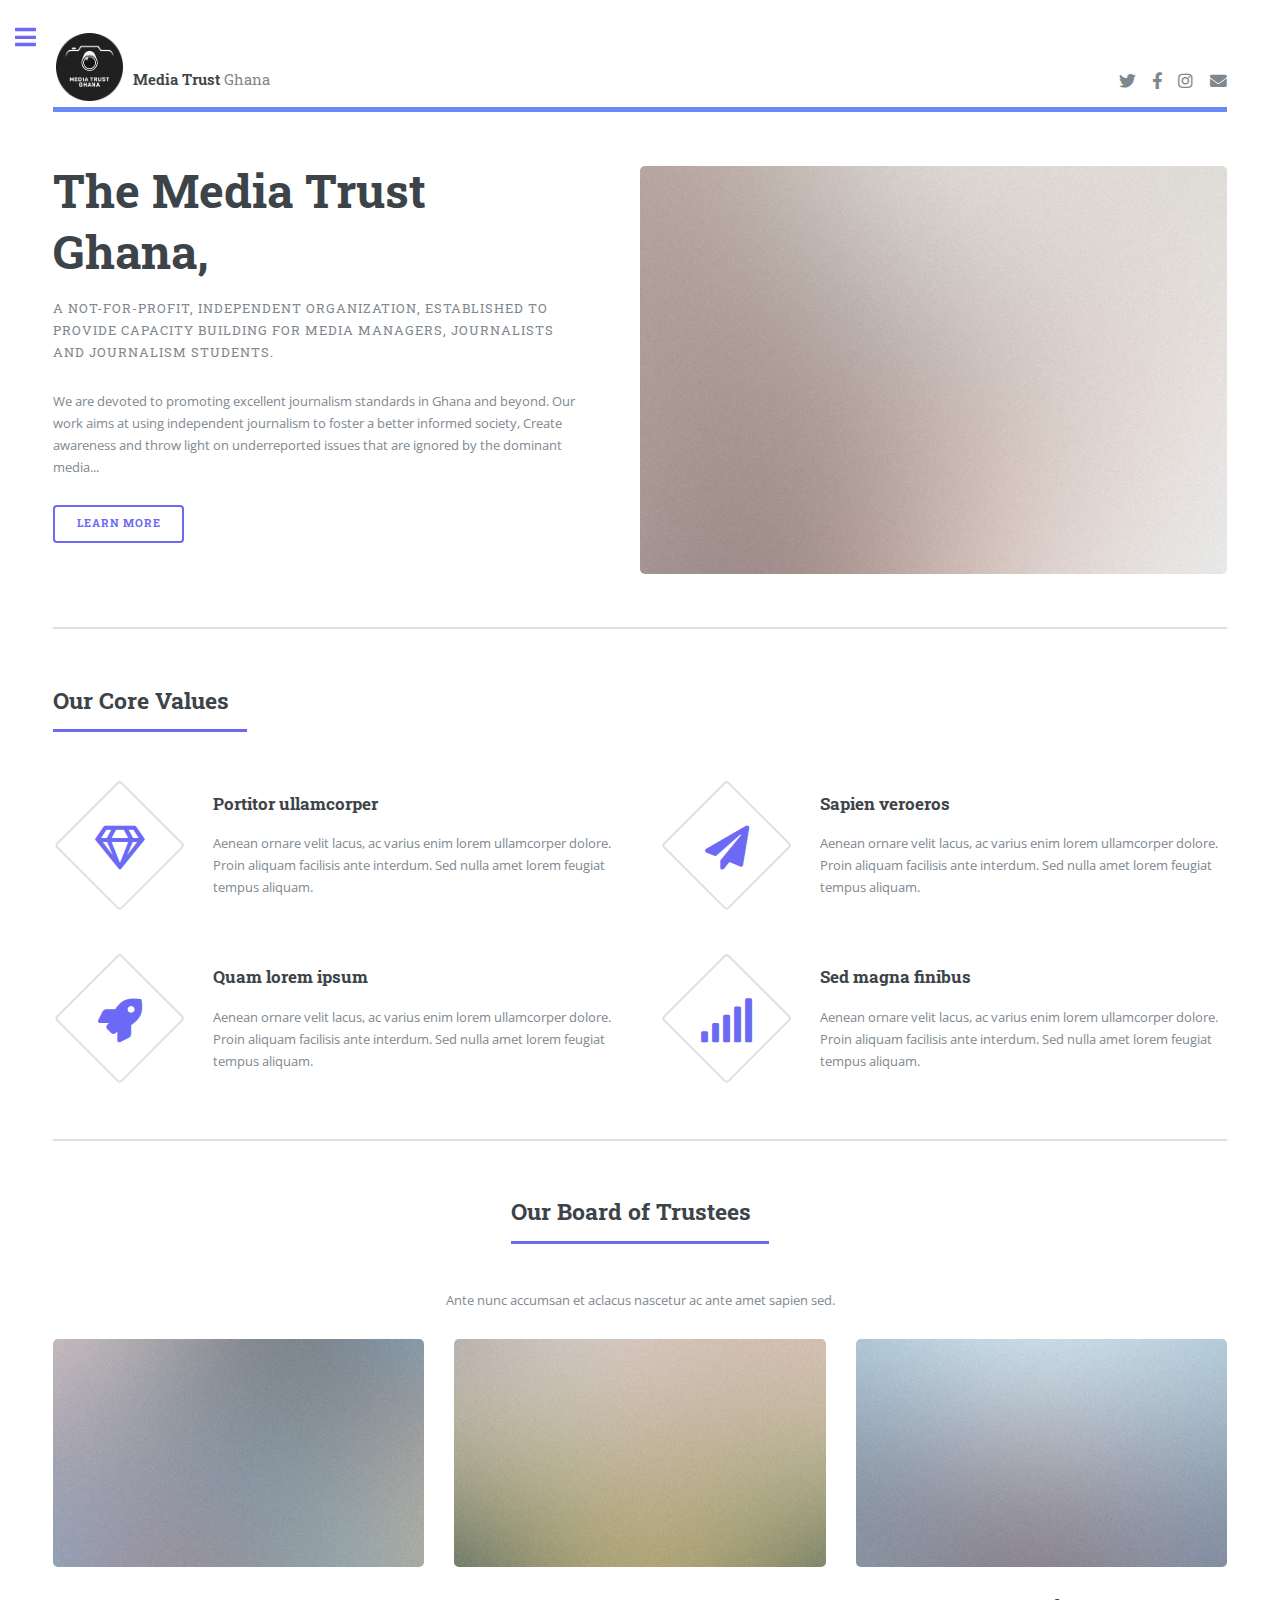
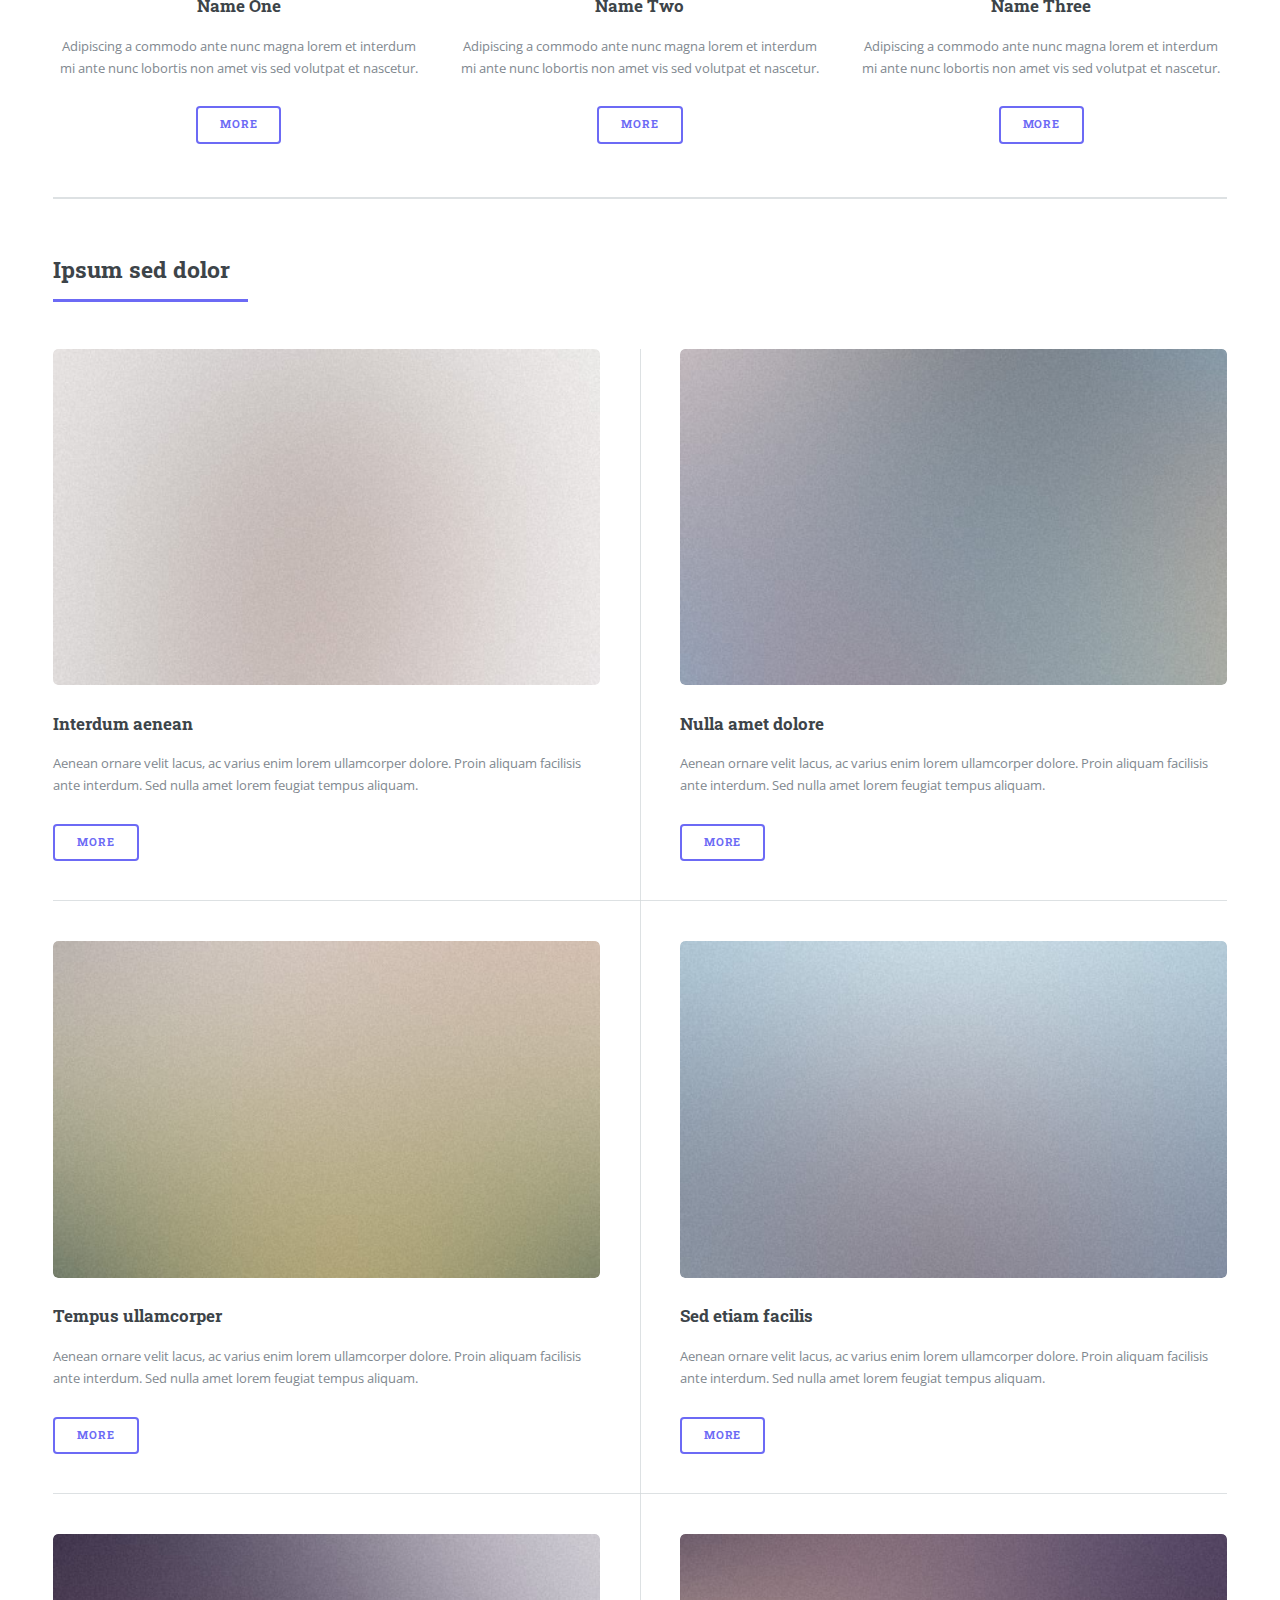
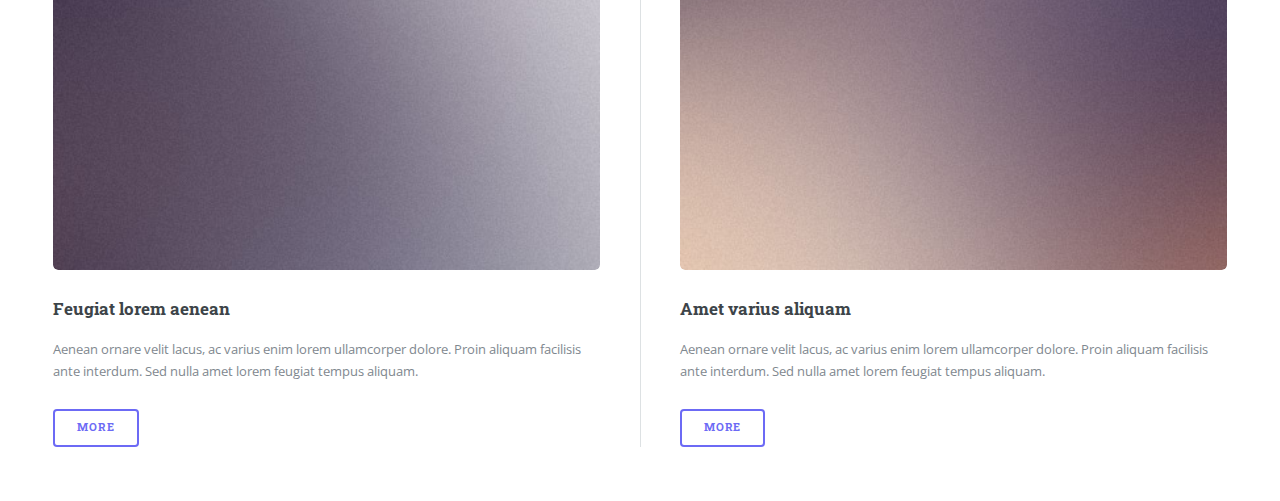
<file: index.html>
<!DOCTYPE HTML>
<html>
	<head>
		<title>Media Trust Ghana</title>
		<meta charset="utf-8" />
		<meta name="viewport" content="width=device-width, initial-scale=1, user-scalable=no" />
		<link rel="stylesheet" href="assets/css/main.css" />
	</head>
	<body class="is-preload">

		<!-- Wrapper -->
			<div id="wrapper">

				<!-- Main -->
					<div id="main">
						<div class="inner">

							<!-- Header -->
								<header id="header">
									<div>
									<img src="images/mtglogo.png" alt="logo" />
									<a href="index.html" class="logo"><strong>Media Trust</strong> Ghana</a>
									</div>
									<ul class="icons">
										<li><a href="#" class="icon brands fa-twitter"><span class="label">Twitter</span></a></li>
										<li><a href="#" class="icon brands fa-facebook-f"><span class="label">Facebook</span></a></li>
										<li><a href="#" class="icon brands fa-instagram"><span class="label">Instagram</span></a></li>
										<li><a href="#" class="icon solid alt fa-envelope"><span class="label">Mail</span></a></li>
									</ul>
								</header>

							<!-- Banner -->
								<section id="banner">
									<div class="content">
										<header>
											<h1>The Media Trust Ghana,</h1>
											<p>A not-for-profit, independent organization, established to provide capacity building for media managers, journalists and journalism students.</p>
										</header>
										<p>We are devoted to promoting excellent journalism standards in Ghana and beyond. Our work aims at using independent journalism to foster a better informed society,
											Create awareness and throw light on underreported issues that are ignored by the dominant media...</p>

										<ul class="actions">
											<li><a href="aboutus.html" class="button big">Learn More</a></li>
										</ul>
									</div>
									<span class="image object">
										<img src="images/pic10.jpg" alt="" />
									</span>
								</section>

							<!-- Section -->
								<section>
									<header class="major">
										<h2>Our Core Values</h2>
									</header>
									<div class="features">
										<article>
											<span class="icon fa-gem"></span>
											<div class="content">
												<h3>Portitor ullamcorper</h3>
												<p>Aenean ornare velit lacus, ac varius enim lorem ullamcorper dolore. Proin aliquam facilisis ante interdum. Sed nulla amet lorem feugiat tempus aliquam.</p>
											</div>
										</article>
										<article>
											<span class="icon solid fa-paper-plane"></span>
											<div class="content">
												<h3>Sapien veroeros</h3>
												<p>Aenean ornare velit lacus, ac varius enim lorem ullamcorper dolore. Proin aliquam facilisis ante interdum. Sed nulla amet lorem feugiat tempus aliquam.</p>
											</div>
										</article>
										<article>
											<span class="icon solid fa-rocket"></span>
											<div class="content">
												<h3>Quam lorem ipsum</h3>
												<p>Aenean ornare velit lacus, ac varius enim lorem ullamcorper dolore. Proin aliquam facilisis ante interdum. Sed nulla amet lorem feugiat tempus aliquam.</p>
											</div>
										</article>
										<article>
											<span class="icon solid fa-signal"></span>
											<div class="content">
												<h3>Sed magna finibus</h3>
												<p>Aenean ornare velit lacus, ac varius enim lorem ullamcorper dolore. Proin aliquam facilisis ante interdum. Sed nulla amet lorem feugiat tempus aliquam.</p>
											</div>
										</article>
									</div>
								</section>


							<!-- Section -->
							
								
			<section id="three" class="main style1 special">
				<div class="container">
					<header class="major">
						<h2>Our Board of Trustees</h2>
					</header>
					<p>Ante nunc accumsan et aclacus nascetur ac ante amet sapien sed.</p>
					<div class="row gtr-150">
						<div class="col-4 col-12-medium">
							<span class="image fit"><img src="images/pic02.jpg" alt="" /></span>
							<h3>Name One</h3>
							<p>Adipiscing a commodo ante nunc magna lorem et interdum mi ante nunc lobortis non amet vis sed volutpat et nascetur.</p>
							<ul class="actions special">
								<li><a href="#" class="button">More</a></li>
							</ul>
						</div>
						<div class="col-4 col-12-medium">
							<span class="image fit"><img src="images/pic03.jpg" alt="" /></span>
							<h3>Name Two</h3>
							<p>Adipiscing a commodo ante nunc magna lorem et interdum mi ante nunc lobortis non amet vis sed volutpat et nascetur.</p>
							<ul class="actions special">
								<li><a href="#" class="button">More</a></li>
							</ul>
						</div>
						<div class="col-4 col-12-medium">
							<span class="image fit"><img src="images/pic04.jpg" alt="" /></span>
							<h3>Name Three</h3>
							<p>Adipiscing a commodo ante nunc magna lorem et interdum mi ante nunc lobortis non amet vis sed volutpat et nascetur.</p>
							<ul class="actions special">
								<li><a href="#" class="button">More</a></li>
							</ul>
						</div>
					</div>
				</div>
			</section>

							<!-- Section -->
								<section>
									<header class="major">
										<h2>Ipsum sed dolor</h2>
									</header>
									<div class="posts">
										<article>
											<a href="#" class="image"><img src="images/pic01.jpg" alt="" /></a>
											<h3>Interdum aenean</h3>
											<p>Aenean ornare velit lacus, ac varius enim lorem ullamcorper dolore. Proin aliquam facilisis ante interdum. Sed nulla amet lorem feugiat tempus aliquam.</p>
											<ul class="actions">
												<li><a href="#" class="button">More</a></li>
											</ul>
										</article>
										<article>
											<a href="#" class="image"><img src="images/pic02.jpg" alt="" /></a>
											<h3>Nulla amet dolore</h3>
											<p>Aenean ornare velit lacus, ac varius enim lorem ullamcorper dolore. Proin aliquam facilisis ante interdum. Sed nulla amet lorem feugiat tempus aliquam.</p>
											<ul class="actions">
												<li><a href="#" class="button">More</a></li>
											</ul>
										</article>
										<article>
											<a href="#" class="image"><img src="images/pic03.jpg" alt="" /></a>
											<h3>Tempus ullamcorper</h3>
											<p>Aenean ornare velit lacus, ac varius enim lorem ullamcorper dolore. Proin aliquam facilisis ante interdum. Sed nulla amet lorem feugiat tempus aliquam.</p>
											<ul class="actions">
												<li><a href="#" class="button">More</a></li>
											</ul>
										</article>
										<article>
											<a href="#" class="image"><img src="images/pic04.jpg" alt="" /></a>
											<h3>Sed etiam facilis</h3>
											<p>Aenean ornare velit lacus, ac varius enim lorem ullamcorper dolore. Proin aliquam facilisis ante interdum. Sed nulla amet lorem feugiat tempus aliquam.</p>
											<ul class="actions">
												<li><a href="#" class="button">More</a></li>
											</ul>
										</article>
										<article>
											<a href="#" class="image"><img src="images/pic05.jpg" alt="" /></a>
											<h3>Feugiat lorem aenean</h3>
											<p>Aenean ornare velit lacus, ac varius enim lorem ullamcorper dolore. Proin aliquam facilisis ante interdum. Sed nulla amet lorem feugiat tempus aliquam.</p>
											<ul class="actions">
												<li><a href="#" class="button">More</a></li>
											</ul>
										</article>
										<article>
											<a href="#" class="image"><img src="images/pic06.jpg" alt="" /></a>
											<h3>Amet varius aliquam</h3>
											<p>Aenean ornare velit lacus, ac varius enim lorem ullamcorper dolore. Proin aliquam facilisis ante interdum. Sed nulla amet lorem feugiat tempus aliquam.</p>
											<ul class="actions">
												<li><a href="#" class="button">More</a></li>
											</ul>
										</article>
									</div>
								</section>

						</div>
					</div>

				<!-- Sidebar -->
					<div id="sidebar">
						<div class="inner">

							<!-- Search -->
								<section id="search" class="alt">
									<form method="post" action="#">
										<input type="text" name="query" id="query" placeholder="Search" />
									</form>
								</section>

							<!-- Menu -->
								<nav id="menu">
									<header class="major">
										<h2>Menu</h2>
									</header>
									<ul>
										<li><a href="index.html">Homepage</a></li>
										<li>
											<span class="opener">About Us </span>
											<ul>
												<li><a href="aboutus.html">About MTG</a></li>
												<li><a href="aboutus.html">Our Work</a></li>
												<li><a href="aboutus.html">Our Mission</a></li>
												<li><a href="aboutus.html">Our Team</a></li>
											</ul>
										</li>
										<li><a href="projects.html">Projects</a></li>
										<!--<li><a href="elements.html">Elements</a></li>-->
										
										<li><a href="#">Resource Hub</a></li>
										<li>
											<span class="opener">Events/Training</span>
											<ul>
												<li><a href="#">MTG Upcoming Events</a></li>
												<li><a href="#">MTG Upcoming Training</a></li>
											</ul>
										</li>
										<li><a href="#">News and Blogs</a></li>
									</ul>
								</nav>

							<!-- Section -->
							<section>
								<header class="major">
									<h2>Contact Us</h2>
								</header>
								<ul class="contact">
									<li class="icon solid fa-envelope"><a href="#">addyojoel@gmail.com</a></li>
									<li class="icon solid fa-phone">(233) 243 747 461</li>
									<li class="icon solid fa-home">1234 Somewhere Road #8254<br />
									Nashville, TN 00000-0000</li>
								</ul>
							</section>

							<!-- Footer -->
							<footer id="footer">
								<p class="copyright">Copyright &copy; 2023. Media Trust Ghana. All rights reserved. Design By: <a href="https://addygeneral.github.io/joeladdy-e-portfolio/"> AG Technologies</a>.</p>
							</footer>

						</div>
					</div>

			</div>

		<!-- Scripts -->
			<script src="assets/js/jquery.min.js"></script>
			<script src="assets/js/browser.min.js"></script>
			<script src="assets/js/breakpoints.min.js"></script>
			<script src="assets/js/util.js"></script>
			<script src="assets/js/main.js"></script>

	</body>
</html>
</file>
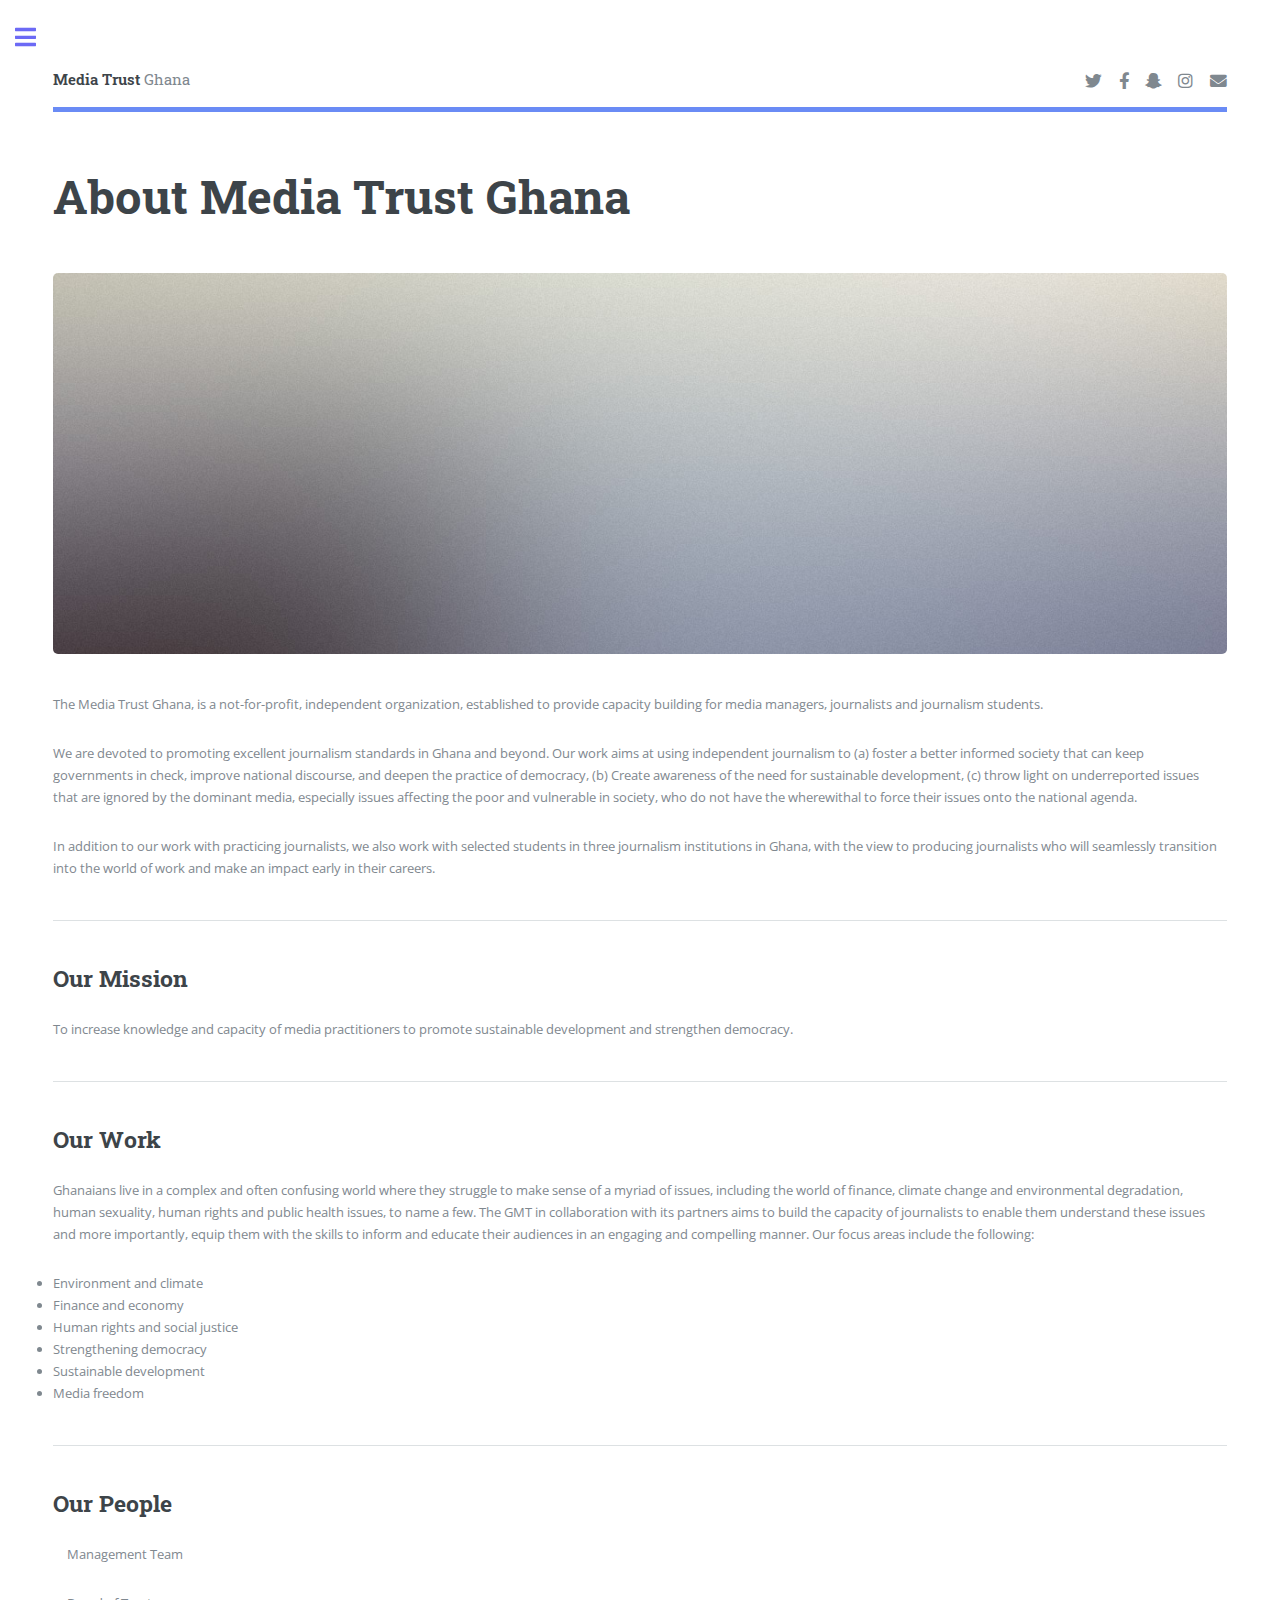
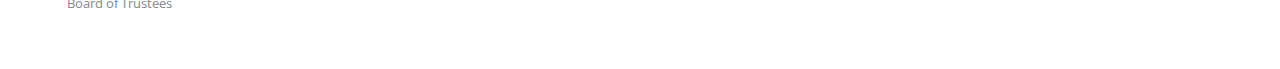
<file: aboutus.html>
<!DOCTYPE HTML>
<html>
	<head>
		<title>MTG</title>
		<meta charset="utf-8" />
		<meta name="viewport" content="width=device-width, initial-scale=1, user-scalable=no" />
		<link rel="stylesheet" href="assets/css/main.css" />
	</head>
	<body class="is-preload">

		<!-- Wrapper -->
			<div id="wrapper">

				<!-- Main -->
					<div id="main">
						<div class="inner">

							<!-- Header -->
								<header id="header">
									<a href="index.html" class="logo"><strong>Media Trust</strong> Ghana</a>
									<ul class="icons">
										<li><a href="#" class="icon brands fa-twitter"><span class="label">Twitter</span></a></li>
										<li><a href="#" class="icon brands fa-facebook-f"><span class="label">Facebook</span></a></li>
										<li><a href="#" class="icon brands fa-snapchat-ghost"><span class="label">Snapchat</span></a></li>
										<li><a href="#" class="icon brands fa-instagram"><span class="label">Instagram</span></a></li>
										<li><a href="#" class="icon solid alt fa-envelope"><span class="label">Mail</span></a></li>
									</ul>
								</header>

							<!-- Content -->
								<section>
									<header class="main">
										<h1>About Media Trust Ghana</h1>
									</header>

									<span class="image main"><img src="images/pic11.jpg" alt="" /></span>

									<p>The Media Trust Ghana, is a not-for-profit, independent organization,
                                         established to provide capacity building for media managers, journalists and journalism students.</p>
									<p>We are devoted to promoting excellent journalism standards in Ghana and beyond. Our work aims at using
                                         independent journalism to (a) foster a better informed society that can keep governments in check, 
                                         improve national discourse, and deepen the practice of democracy, (b) Create awareness of the need for 
                                         sustainable development, (c) throw light on underreported issues that are ignored by the dominant media, especially issues affecting
                                          the poor and vulnerable in society, who do not have the wherewithal to force their issues onto the national agenda.</p>
									<p>In addition to our work with practicing journalists, we also work with selected students in three journalism institutions in Ghana,
                                         with the view to producing journalists who will seamlessly transition into the world of work and make an impact early in their careers.</p>

									<hr class="major" />

									<h2>Our Mission</h2>
                                    <p>To increase knowledge and capacity of media practitioners to promote sustainable development and strengthen democracy.</p>

									<hr class="major" />

									<h2>Our Work</h2>
                                        <p>Ghanaians live in a complex and often confusing world where they struggle to make sense of a myriad of issues, including the world of finance, climate change and environmental degradation, human sexuality, human rights and public health issues, to name a few. The GMT in collaboration with its partners aims to build the capacity of journalists to enable them understand these issues and more importantly, equip them with the skills to inform and educate their audiences in an engaging and compelling manner.  
                                        Our focus areas include the following:
                                            <li>Environment and climate</li>
                                            <li>Finance and economy</li>
                                            <li>Human rights and social justice</li>
                                            <li>Strengthening democracy</li>
                                            <li>Sustainable development</li>
                                            <li>Media freedom</li>
                                        </p>
									
									<hr class="major" />

									<h2>Our People</h2>
                                        <ul>Management Team</ul>
                                        <ul>Board of Trustees</ul>
								</section>

						</div>
					</div>

				<!-- Sidebar -->
					<div id="sidebar">
						<div class="inner">

							<!-- Search -->
								<section id="search" class="alt">
									<form method="post" action="#">
										<input type="text" name="query" id="query" placeholder="Search" />
									</form>
								</section>

							<!-- Menu -->
								<nav id="menu">
									<header class="major">
										<h2>Menu</h2>
									</header>
									<ul>
										<li><a href="index.html">Homepage</a></li>
										<li>
											<span class="opener">About Us </span>
											<ul>
												<li><a href="aboutus.html">About MTG</a></li>
												<li><a href="aboutus.html">Our Work</a></li>
												<li><a href="aboutus.html">Our Mission</a></li>
												<li><a href="aboutus.html">Our Team</a></li>
											</ul>
										</li>
										<li><a href="projects.html">Projects</a></li>
										<!--<li><a href="elements.html">Elements</a></li>-->
										
										<li><a href="#">Resource Hub</a></li>
										<li>
											<span class="opener">Events/Training</span>
											<ul>
												<li><a href="#">MTG Upcoming Events</a></li>
												<li><a href="#">MTG Upcoming Training</a></li>
											</ul>
										</li>
										<li><a href="#">News and Blogs</a></li>
									</ul>
								</nav>

							<!-- Section -->
							<!-- Section -->
								<section>
									<header class="major">
										<h2>Contact Us</h2>
									</header>
									<ul class="contact">
										<li class="icon solid fa-envelope"><a href="#">addyojoel@gmail.com</a></li>
										<li class="icon solid fa-phone">(233) 243 747 461</li>
										<li class="icon solid fa-home">1234 Somewhere Road #8254<br />
										Nashville, TN 00000-0000</li>
									</ul>
								</section>

							<!-- Footer -->
								<footer id="footer">
									<p class="copyright">&copy; Untitled. All rights reserved. Demo Images: <a href="">Unsplash</a>. Design: <a href="#">HTML5 UP</a>.</p>
								</footer>

						</div>
					</div>

			</div>

		<!-- Scripts -->
			<script src="assets/js/jquery.min.js"></script>
			<script src="assets/js/browser.min.js"></script>
			<script src="assets/js/breakpoints.min.js"></script>
			<script src="assets/js/util.js"></script>
			<script src="assets/js/main.js"></script>

	</body>
</html>
</file>
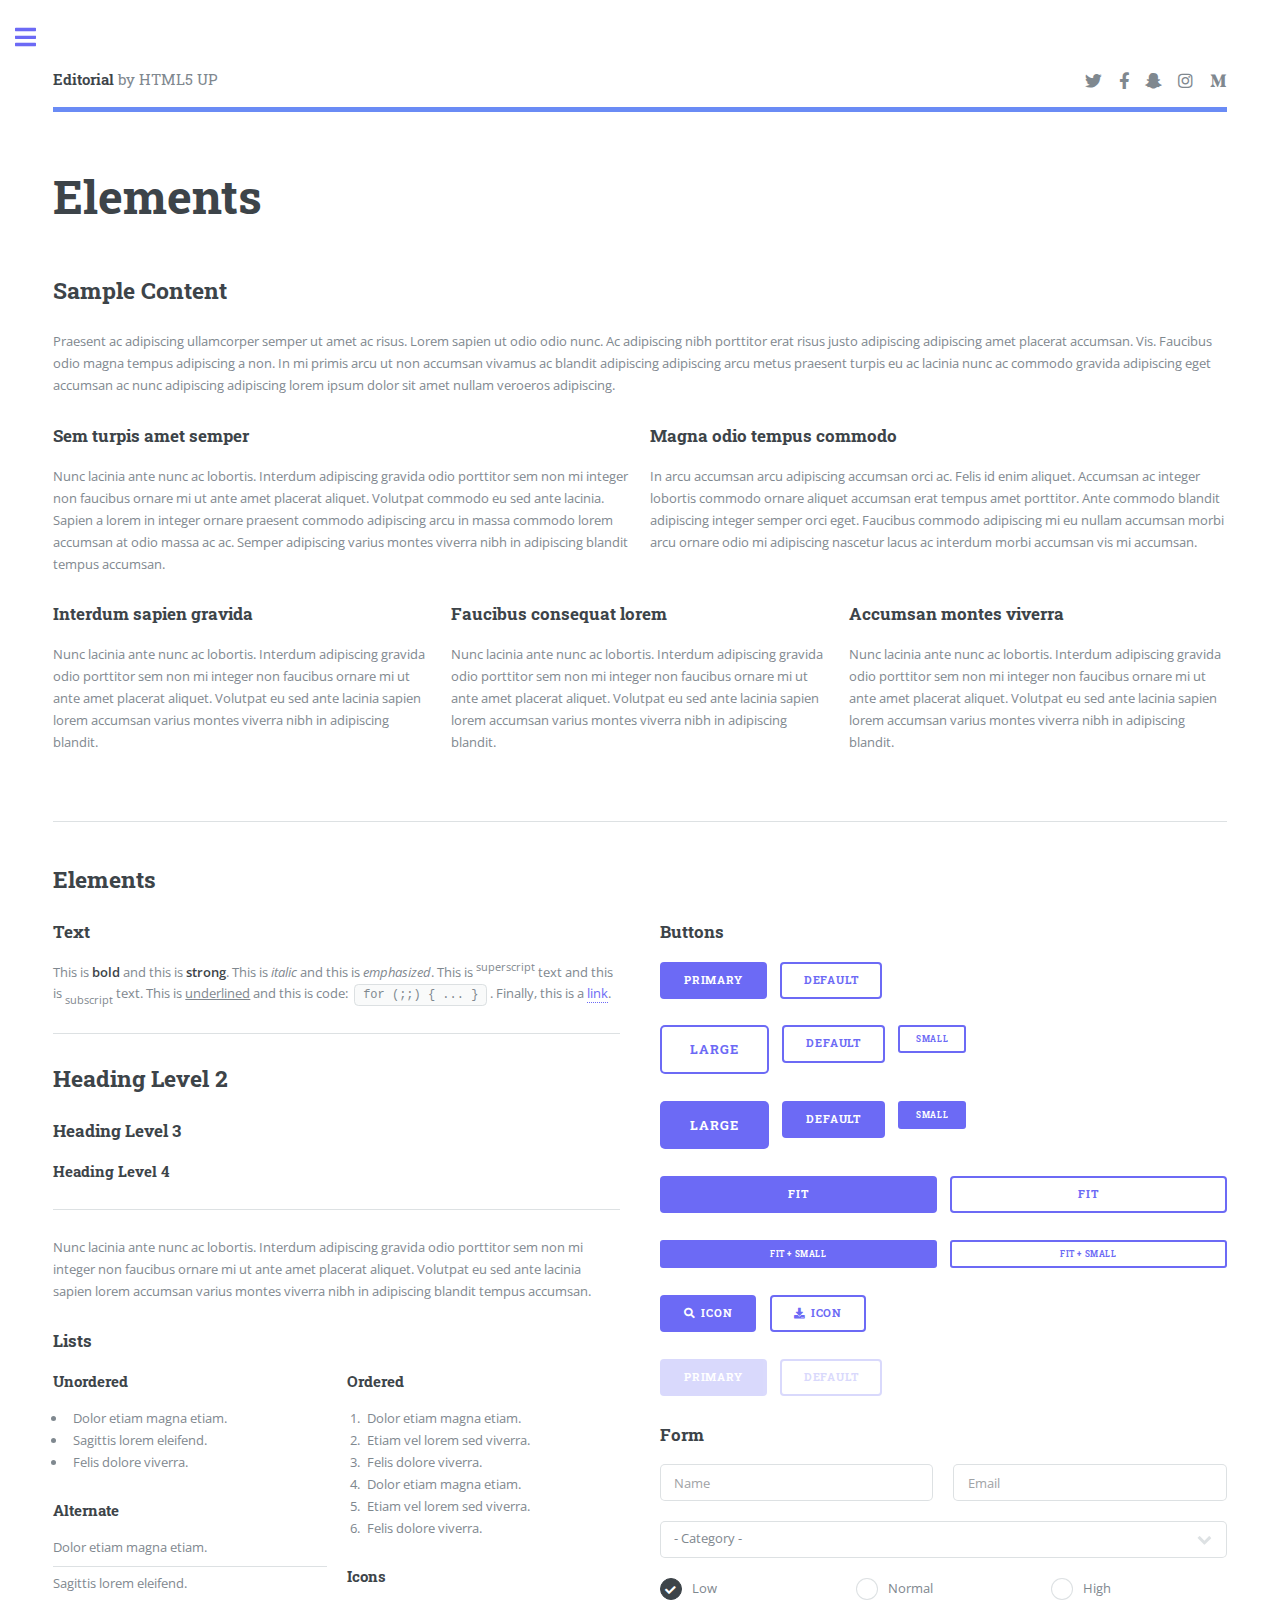
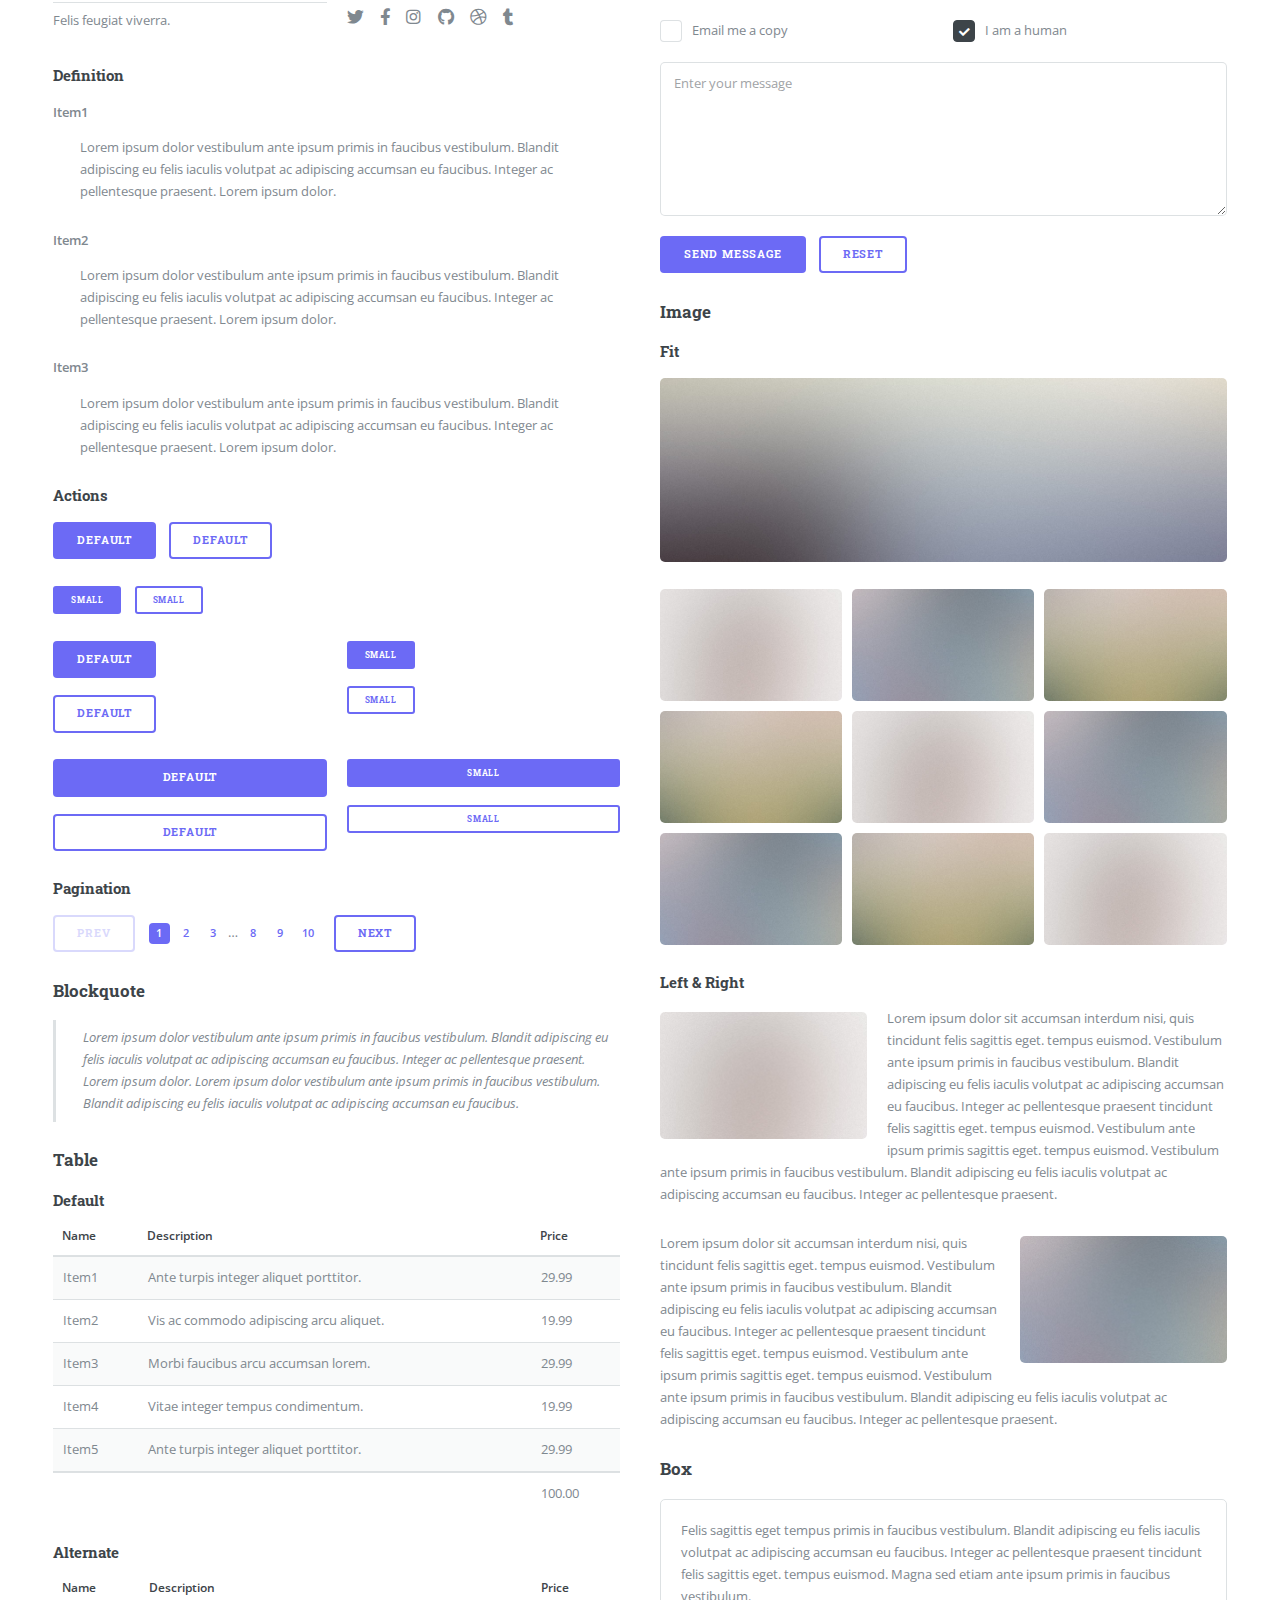
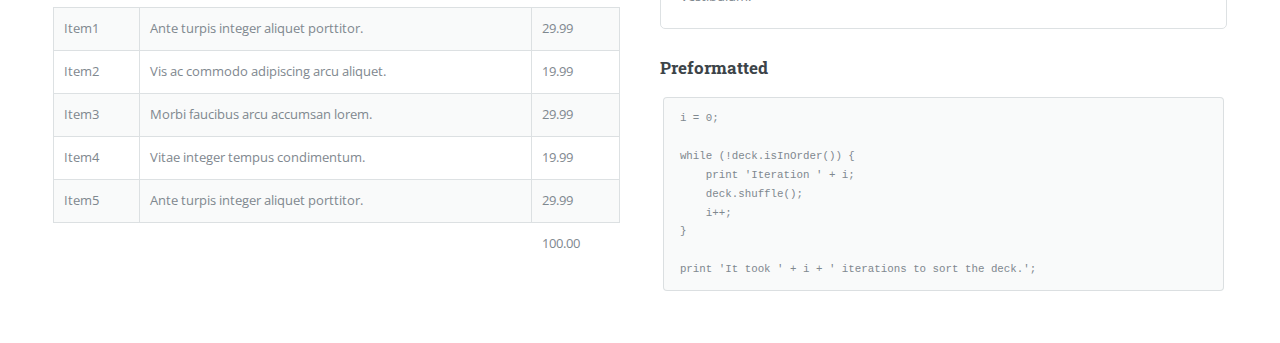
<file: elements.html>
<!DOCTYPE HTML>
<!--
	Editorial by HTML5 UP
	html5up.net | @ajlkn
	Free for personal and commercial use under the CCA 3.0 license (html5up.net/license)
-->
<html>
	<head>
		<title>Elements - Editorial by HTML5 UP</title>
		<meta charset="utf-8" />
		<meta name="viewport" content="width=device-width, initial-scale=1, user-scalable=no" />
		<link rel="stylesheet" href="assets/css/main.css" />
	</head>
	<body class="is-preload">

		<!-- Wrapper -->
			<div id="wrapper">

				<!-- Main -->
					<div id="main">
						<div class="inner">

							<!-- Header -->
								<header id="header">
									<a href="index.html" class="logo"><strong>Editorial</strong> by HTML5 UP</a>
									<ul class="icons">
										<li><a href="#" class="icon brands fa-twitter"><span class="label">Twitter</span></a></li>
										<li><a href="#" class="icon brands fa-facebook-f"><span class="label">Facebook</span></a></li>
										<li><a href="#" class="icon brands fa-snapchat-ghost"><span class="label">Snapchat</span></a></li>
										<li><a href="#" class="icon brands fa-instagram"><span class="label">Instagram</span></a></li>
										<li><a href="#" class="icon brands fa-medium-m"><span class="label">Medium</span></a></li>
									</ul>
								</header>

							<!-- Content -->
								<section>
									<header class="main">
										<h1>Elements</h1>
									</header>

									<!-- Content -->
										<h2 id="content">Sample Content</h2>
										<p>Praesent ac adipiscing ullamcorper semper ut amet ac risus. Lorem sapien ut odio odio nunc. Ac adipiscing nibh porttitor erat risus justo adipiscing adipiscing amet placerat accumsan. Vis. Faucibus odio magna tempus adipiscing a non. In mi primis arcu ut non accumsan vivamus ac blandit adipiscing adipiscing arcu metus praesent turpis eu ac lacinia nunc ac commodo gravida adipiscing eget accumsan ac nunc adipiscing adipiscing lorem ipsum dolor sit amet nullam veroeros adipiscing.</p>
										<div class="row">
											<div class="col-6 col-12-small">
												<h3>Sem turpis amet semper</h3>
												<p>Nunc lacinia ante nunc ac lobortis. Interdum adipiscing gravida odio porttitor sem non mi integer non faucibus ornare mi ut ante amet placerat aliquet. Volutpat commodo eu sed ante lacinia. Sapien a lorem in integer ornare praesent commodo adipiscing arcu in massa commodo lorem accumsan at odio massa ac ac. Semper adipiscing varius montes viverra nibh in adipiscing blandit tempus accumsan.</p>
											</div>
											<div class="col-6 col-12-small">
												<h3>Magna odio tempus commodo</h3>
												<p>In arcu accumsan arcu adipiscing accumsan orci ac. Felis id enim aliquet. Accumsan ac integer lobortis commodo ornare aliquet accumsan erat tempus amet porttitor. Ante commodo blandit adipiscing integer semper orci eget. Faucibus commodo adipiscing mi eu nullam accumsan morbi arcu ornare odio mi adipiscing nascetur lacus ac interdum morbi accumsan vis mi accumsan.</p>
											</div>
											<!-- Break -->
											<div class="col-4 col-12-medium">
												<h3>Interdum sapien gravida</h3>
												<p>Nunc lacinia ante nunc ac lobortis. Interdum adipiscing gravida odio porttitor sem non mi integer non faucibus ornare mi ut ante amet placerat aliquet. Volutpat eu sed ante lacinia sapien lorem accumsan varius montes viverra nibh in adipiscing blandit.</p>
											</div>
											<div class="col-4 col-12-medium">
												<h3>Faucibus consequat lorem</h3>
												<p>Nunc lacinia ante nunc ac lobortis. Interdum adipiscing gravida odio porttitor sem non mi integer non faucibus ornare mi ut ante amet placerat aliquet. Volutpat eu sed ante lacinia sapien lorem accumsan varius montes viverra nibh in adipiscing blandit.</p>
											</div>
											<div class="col-4 col-12-medium">
												<h3>Accumsan montes viverra</h3>
												<p>Nunc lacinia ante nunc ac lobortis. Interdum adipiscing gravida odio porttitor sem non mi integer non faucibus ornare mi ut ante amet placerat aliquet. Volutpat eu sed ante lacinia sapien lorem accumsan varius montes viverra nibh in adipiscing blandit.</p>
											</div>
										</div>

									<hr class="major" />

									<!-- Elements -->
										<h2 id="elements">Elements</h2>
										<div class="row gtr-200">
											<div class="col-6 col-12-medium">

												<!-- Text stuff -->
													<h3>Text</h3>
													<p>This is <b>bold</b> and this is <strong>strong</strong>. This is <i>italic</i> and this is <em>emphasized</em>.
													This is <sup>superscript</sup> text and this is <sub>subscript</sub> text.
													This is <u>underlined</u> and this is code: <code>for (;;) { ... }</code>.
													Finally, this is a <a href="#">link</a>.</p>
													<hr />
													<h2>Heading Level 2</h2>
													<h3>Heading Level 3</h3>
													<h4>Heading Level 4</h4>
													<hr />
													<p>Nunc lacinia ante nunc ac lobortis. Interdum adipiscing gravida odio porttitor sem non mi integer non faucibus ornare mi ut ante amet placerat aliquet. Volutpat eu sed ante lacinia sapien lorem accumsan varius montes viverra nibh in adipiscing blandit tempus accumsan.</p>

												<!-- Lists -->
													<h3>Lists</h3>
													<div class="row">
														<div class="col-6 col-12-small">

															<h4>Unordered</h4>
															<ul>
																<li>Dolor etiam magna etiam.</li>
																<li>Sagittis lorem eleifend.</li>
																<li>Felis dolore viverra.</li>
															</ul>

															<h4>Alternate</h4>
															<ul class="alt">
																<li>Dolor etiam magna etiam.</li>
																<li>Sagittis lorem eleifend.</li>
																<li>Felis feugiat viverra.</li>
															</ul>

														</div>
														<div class="col-6 col-12-small">

															<h4>Ordered</h4>
															<ol>
																<li>Dolor etiam magna etiam.</li>
																<li>Etiam vel lorem sed viverra.</li>
																<li>Felis dolore viverra.</li>
																<li>Dolor etiam magna etiam.</li>
																<li>Etiam vel lorem sed viverra.</li>
																<li>Felis dolore viverra.</li>
															</ol>

															<h4>Icons</h4>
															<ul class="icons">
																<li><a href="#" class="icon brands fa-twitter"><span class="label">Twitter</span></a></li>
																<li><a href="#" class="icon brands fa-facebook-f"><span class="label">Facebook</span></a></li>
																<li><a href="#" class="icon brands fa-instagram"><span class="label">Instagram</span></a></li>
																<li><a href="#" class="icon brands fa-github"><span class="label">Github</span></a></li>
																<li><a href="#" class="icon brands fa-dribbble"><span class="label">Dribbble</span></a></li>
																<li><a href="#" class="icon brands fa-tumblr"><span class="label">Tumblr</span></a></li>
															</ul>

														</div>
													</div>
													<h4>Definition</h4>
													<dl>
														<dt>Item1</dt>
														<dd>
															<p>Lorem ipsum dolor vestibulum ante ipsum primis in faucibus vestibulum. Blandit adipiscing eu felis iaculis volutpat ac adipiscing accumsan eu faucibus. Integer ac pellentesque praesent. Lorem ipsum dolor.</p>
														</dd>
														<dt>Item2</dt>
														<dd>
															<p>Lorem ipsum dolor vestibulum ante ipsum primis in faucibus vestibulum. Blandit adipiscing eu felis iaculis volutpat ac adipiscing accumsan eu faucibus. Integer ac pellentesque praesent. Lorem ipsum dolor.</p>
														</dd>
														<dt>Item3</dt>
														<dd>
															<p>Lorem ipsum dolor vestibulum ante ipsum primis in faucibus vestibulum. Blandit adipiscing eu felis iaculis volutpat ac adipiscing accumsan eu faucibus. Integer ac pellentesque praesent. Lorem ipsum dolor.</p>
														</dd>
													</dl>

													<h4>Actions</h4>
													<ul class="actions">
														<li><a href="#" class="button primary">Default</a></li>
														<li><a href="#" class="button">Default</a></li>
													</ul>
													<ul class="actions small">
														<li><a href="#" class="button primary small">Small</a></li>
														<li><a href="#" class="button small">Small</a></li>
													</ul>
													<div class="row">
														<div class="col-6 col-12-small">
															<ul class="actions stacked">
																<li><a href="#" class="button primary">Default</a></li>
																<li><a href="#" class="button">Default</a></li>
															</ul>
														</div>
														<div class="col-6 col-12-small">
															<ul class="actions stacked">
																<li><a href="#" class="button primary small">Small</a></li>
																<li><a href="#" class="button small">Small</a></li>
															</ul>
														</div>
														<div class="col-6 col-12-small">
															<ul class="actions stacked">
																<li><a href="#" class="button primary fit">Default</a></li>
																<li><a href="#" class="button fit">Default</a></li>
															</ul>
														</div>
														<div class="col-6 col-12-small">
															<ul class="actions stacked">
																<li><a href="#" class="button primary small fit">Small</a></li>
																<li><a href="#" class="button small fit">Small</a></li>
															</ul>
														</div>
													</div>

													<h4>Pagination</h4>
													<ul class="pagination">
														<li><span class="button disabled">Prev</span></li>
														<li><a href="#" class="page active">1</a></li>
														<li><a href="#" class="page">2</a></li>
														<li><a href="#" class="page">3</a></li>
														<li><span>&hellip;</span></li>
														<li><a href="#" class="page">8</a></li>
														<li><a href="#" class="page">9</a></li>
														<li><a href="#" class="page">10</a></li>
														<li><a href="#" class="button">Next</a></li>
													</ul>

												<!-- Blockquote -->
													<h3>Blockquote</h3>
													<blockquote>Lorem ipsum dolor vestibulum ante ipsum primis in faucibus vestibulum. Blandit adipiscing eu felis iaculis volutpat ac adipiscing accumsan eu faucibus. Integer ac pellentesque praesent. Lorem ipsum dolor. Lorem ipsum dolor vestibulum ante ipsum primis in faucibus vestibulum. Blandit adipiscing eu felis iaculis volutpat ac adipiscing accumsan eu faucibus.</blockquote>

												<!-- Table -->
													<h3>Table</h3>

													<h4>Default</h4>
													<div class="table-wrapper">
														<table>
															<thead>
																<tr>
																	<th>Name</th>
																	<th>Description</th>
																	<th>Price</th>
																</tr>
															</thead>
															<tbody>
																<tr>
																	<td>Item1</td>
																	<td>Ante turpis integer aliquet porttitor.</td>
																	<td>29.99</td>
																</tr>
																<tr>
																	<td>Item2</td>
																	<td>Vis ac commodo adipiscing arcu aliquet.</td>
																	<td>19.99</td>
																</tr>
																<tr>
																	<td>Item3</td>
																	<td> Morbi faucibus arcu accumsan lorem.</td>
																	<td>29.99</td>
																</tr>
																<tr>
																	<td>Item4</td>
																	<td>Vitae integer tempus condimentum.</td>
																	<td>19.99</td>
																</tr>
																<tr>
																	<td>Item5</td>
																	<td>Ante turpis integer aliquet porttitor.</td>
																	<td>29.99</td>
																</tr>
															</tbody>
															<tfoot>
																<tr>
																	<td colspan="2"></td>
																	<td>100.00</td>
																</tr>
															</tfoot>
														</table>
													</div>

													<h4>Alternate</h4>
													<div class="table-wrapper">
														<table class="alt">
															<thead>
																<tr>
																	<th>Name</th>
																	<th>Description</th>
																	<th>Price</th>
																</tr>
															</thead>
															<tbody>
																<tr>
																	<td>Item1</td>
																	<td>Ante turpis integer aliquet porttitor.</td>
																	<td>29.99</td>
																</tr>
																<tr>
																	<td>Item2</td>
																	<td>Vis ac commodo adipiscing arcu aliquet.</td>
																	<td>19.99</td>
																</tr>
																<tr>
																	<td>Item3</td>
																	<td> Morbi faucibus arcu accumsan lorem.</td>
																	<td>29.99</td>
																</tr>
																<tr>
																	<td>Item4</td>
																	<td>Vitae integer tempus condimentum.</td>
																	<td>19.99</td>
																</tr>
																<tr>
																	<td>Item5</td>
																	<td>Ante turpis integer aliquet porttitor.</td>
																	<td>29.99</td>
																</tr>
															</tbody>
															<tfoot>
																<tr>
																	<td colspan="2"></td>
																	<td>100.00</td>
																</tr>
															</tfoot>
														</table>
													</div>

											</div>
											<div class="col-6 col-12-medium">

												<!-- Buttons -->
													<h3>Buttons</h3>
													<ul class="actions">
														<li><a href="#" class="button primary">Primary</a></li>
														<li><a href="#" class="button">Default</a></li>
													</ul>
													<ul class="actions">
														<li><a href="#" class="button large">Large</a></li>
														<li><a href="#" class="button">Default</a></li>
														<li><a href="#" class="button small">Small</a></li>
													</ul>
													<ul class="actions">
														<li><a href="#" class="button primary large">Large</a></li>
														<li><a href="#" class="button primary">Default</a></li>
														<li><a href="#" class="button primary small">Small</a></li>
													</ul>
													<ul class="actions fit">
														<li><a href="#" class="button primary fit">Fit</a></li>
														<li><a href="#" class="button fit">Fit</a></li>
													</ul>
													<ul class="actions fit small">
														<li><a href="#" class="button primary fit small">Fit + Small</a></li>
														<li><a href="#" class="button fit small">Fit + Small</a></li>
													</ul>
													<ul class="actions">
														<li><a href="#" class="button primary icon solid fa-search">Icon</a></li>
														<li><a href="#" class="button icon solid fa-download">Icon</a></li>
													</ul>
													<ul class="actions">
														<li><span class="button primary disabled">Primary</span></li>
														<li><span class="button disabled">Default</span></li>
													</ul>

												<!-- Form -->
													<h3>Form</h3>

													<form method="post" action="#">
														<div class="row gtr-uniform">
															<div class="col-6 col-12-xsmall">
																<input type="text" name="demo-name" id="demo-name" value="" placeholder="Name" />
															</div>
															<div class="col-6 col-12-xsmall">
																<input type="email" name="demo-email" id="demo-email" value="" placeholder="Email" />
															</div>
															<!-- Break -->
															<div class="col-12">
																<select name="demo-category" id="demo-category">
																	<option value="">- Category -</option>
																	<option value="1">Manufacturing</option>
																	<option value="1">Shipping</option>
																	<option value="1">Administration</option>
																	<option value="1">Human Resources</option>
																</select>
															</div>
															<!-- Break -->
															<div class="col-4 col-12-small">
																<input type="radio" id="demo-priority-low" name="demo-priority" checked>
																<label for="demo-priority-low">Low</label>
															</div>
															<div class="col-4 col-12-small">
																<input type="radio" id="demo-priority-normal" name="demo-priority">
																<label for="demo-priority-normal">Normal</label>
															</div>
															<div class="col-4 col-12-small">
																<input type="radio" id="demo-priority-high" name="demo-priority">
																<label for="demo-priority-high">High</label>
															</div>
															<!-- Break -->
															<div class="col-6 col-12-small">
																<input type="checkbox" id="demo-copy" name="demo-copy">
																<label for="demo-copy">Email me a copy</label>
															</div>
															<div class="col-6 col-12-small">
																<input type="checkbox" id="demo-human" name="demo-human" checked>
																<label for="demo-human">I am a human</label>
															</div>
															<!-- Break -->
															<div class="col-12">
																<textarea name="demo-message" id="demo-message" placeholder="Enter your message" rows="6"></textarea>
															</div>
															<!-- Break -->
															<div class="col-12">
																<ul class="actions">
																	<li><input type="submit" value="Send Message" class="primary" /></li>
																	<li><input type="reset" value="Reset" /></li>
																</ul>
															</div>
														</div>
													</form>

												<!-- Image -->
													<h3>Image</h3>

													<h4>Fit</h4>
													<span class="image fit"><img src="images/pic11.jpg" alt="" /></span>
													<div class="box alt">
														<div class="row gtr-50 gtr-uniform">
															<div class="col-4"><span class="image fit"><img src="images/pic01.jpg" alt="" /></span></div>
															<div class="col-4"><span class="image fit"><img src="images/pic02.jpg" alt="" /></span></div>
															<div class="col-4"><span class="image fit"><img src="images/pic03.jpg" alt="" /></span></div>
															<!-- Break -->
															<div class="col-4"><span class="image fit"><img src="images/pic03.jpg" alt="" /></span></div>
															<div class="col-4"><span class="image fit"><img src="images/pic01.jpg" alt="" /></span></div>
															<div class="col-4"><span class="image fit"><img src="images/pic02.jpg" alt="" /></span></div>
															<!-- Break -->
															<div class="col-4"><span class="image fit"><img src="images/pic02.jpg" alt="" /></span></div>
															<div class="col-4"><span class="image fit"><img src="images/pic03.jpg" alt="" /></span></div>
															<div class="col-4"><span class="image fit"><img src="images/pic01.jpg" alt="" /></span></div>
														</div>
													</div>

													<h4>Left &amp; Right</h4>
													<p><span class="image left"><img src="images/pic01.jpg" alt="" /></span>Lorem ipsum dolor sit accumsan interdum nisi, quis tincidunt felis sagittis eget. tempus euismod. Vestibulum ante ipsum primis in faucibus vestibulum. Blandit adipiscing eu felis iaculis volutpat ac adipiscing accumsan eu faucibus. Integer ac pellentesque praesent tincidunt felis sagittis eget. tempus euismod. Vestibulum ante ipsum primis sagittis eget. tempus euismod. Vestibulum ante ipsum primis in faucibus vestibulum. Blandit adipiscing eu felis iaculis volutpat ac adipiscing accumsan eu faucibus. Integer ac pellentesque praesent.</p>
													<p><span class="image right"><img src="images/pic02.jpg" alt="" /></span>Lorem ipsum dolor sit accumsan interdum nisi, quis tincidunt felis sagittis eget. tempus euismod. Vestibulum ante ipsum primis in faucibus vestibulum. Blandit adipiscing eu felis iaculis volutpat ac adipiscing accumsan eu faucibus. Integer ac pellentesque praesent tincidunt felis sagittis eget. tempus euismod. Vestibulum ante ipsum primis sagittis eget. tempus euismod. Vestibulum ante ipsum primis in faucibus vestibulum. Blandit adipiscing eu felis iaculis volutpat ac adipiscing accumsan eu faucibus. Integer ac pellentesque praesent.</p>

												<!-- Box -->
													<h3>Box</h3>
													<div class="box">
														<p>Felis sagittis eget tempus primis in faucibus vestibulum. Blandit adipiscing eu felis iaculis volutpat ac adipiscing accumsan eu faucibus. Integer ac pellentesque praesent tincidunt felis sagittis eget. tempus euismod. Magna sed etiam ante ipsum primis in faucibus vestibulum.</p>
													</div>

												<!-- Preformatted Code -->
													<h3>Preformatted</h3>
													<pre><code>i = 0;

while (!deck.isInOrder()) {
    print 'Iteration ' + i;
    deck.shuffle();
    i++;
}

print 'It took ' + i + ' iterations to sort the deck.';
</code></pre>

											</div>
										</div>

								</section>

						</div>
					</div>

				<!-- Sidebar -->
					<div id="sidebar">
						<div class="inner">

							<!-- Search -->
								<section id="search" class="alt">
									<form method="post" action="#">
										<input type="text" name="query" id="query" placeholder="Search" />
									</form>
								</section>

							<!-- Menu -->
								<nav id="menu">
									<header class="major">
										<h2>Menu</h2>
									</header>
									<ul>
										<li><a href="index.html">Homepage</a></li>
										<li><a href="generic.html">Generic</a></li>
										<li><a href="elements.html">Elements</a></li>
										<li>
											<span class="opener">Submenu</span>
											<ul>
												<li><a href="#">Lorem Dolor</a></li>
												<li><a href="#">Ipsum Adipiscing</a></li>
												<li><a href="#">Tempus Magna</a></li>
												<li><a href="#">Feugiat Veroeros</a></li>
											</ul>
										</li>
										<li><a href="#">Etiam Dolore</a></li>
										<li><a href="#">Adipiscing</a></li>
										<li>
											<span class="opener">Another Submenu</span>
											<ul>
												<li><a href="#">Lorem Dolor</a></li>
												<li><a href="#">Ipsum Adipiscing</a></li>
												<li><a href="#">Tempus Magna</a></li>
												<li><a href="#">Feugiat Veroeros</a></li>
											</ul>
										</li>
										<li><a href="#">Maximus Erat</a></li>
										<li><a href="#">Sapien Mauris</a></li>
										<li><a href="#">Amet Lacinia</a></li>
									</ul>
								</nav>

							<!-- Section -->
								<section>
									<header class="major">
										<h2>Ante interdum</h2>
									</header>
									<div class="mini-posts">
										<article>
											<a href="#" class="image"><img src="images/pic07.jpg" alt="" /></a>
											<p>Aenean ornare velit lacus, ac varius enim lorem ullamcorper dolore aliquam.</p>
										</article>
										<article>
											<a href="#" class="image"><img src="images/pic08.jpg" alt="" /></a>
											<p>Aenean ornare velit lacus, ac varius enim lorem ullamcorper dolore aliquam.</p>
										</article>
										<article>
											<a href="#" class="image"><img src="images/pic09.jpg" alt="" /></a>
											<p>Aenean ornare velit lacus, ac varius enim lorem ullamcorper dolore aliquam.</p>
										</article>
									</div>
									<ul class="actions">
										<li><a href="#" class="button">More</a></li>
									</ul>
								</section>

							<!-- Section -->
								<section>
									<header class="major">
										<h2>Get in touch</h2>
									</header>
									<p>Sed varius enim lorem ullamcorper dolore aliquam aenean ornare velit lacus, ac varius enim lorem ullamcorper dolore. Proin sed aliquam facilisis ante interdum. Sed nulla amet lorem feugiat tempus aliquam.</p>
									<ul class="contact">
										<li class="icon solid fa-envelope"><a href="#">information@untitled.tld</a></li>
										<li class="icon solid fa-phone">(000) 000-0000</li>
										<li class="icon solid fa-home">1234 Somewhere Road #8254<br />
										Nashville, TN 00000-0000</li>
									</ul>
								</section>

							<!-- Footer -->
								<footer id="footer">
									<p class="copyright">&copy; Untitled. All rights reserved. Demo Images: <a href="https://unsplash.com">Unsplash</a>. Design: <a href="https://html5up.net">HTML5 UP</a>.</p>
								</footer>

						</div>
					</div>

			</div>

		<!-- Scripts -->
			<script src="assets/js/jquery.min.js"></script>
			<script src="assets/js/browser.min.js"></script>
			<script src="assets/js/breakpoints.min.js"></script>
			<script src="assets/js/util.js"></script>
			<script src="assets/js/main.js"></script>

	</body>
</html>
</file>
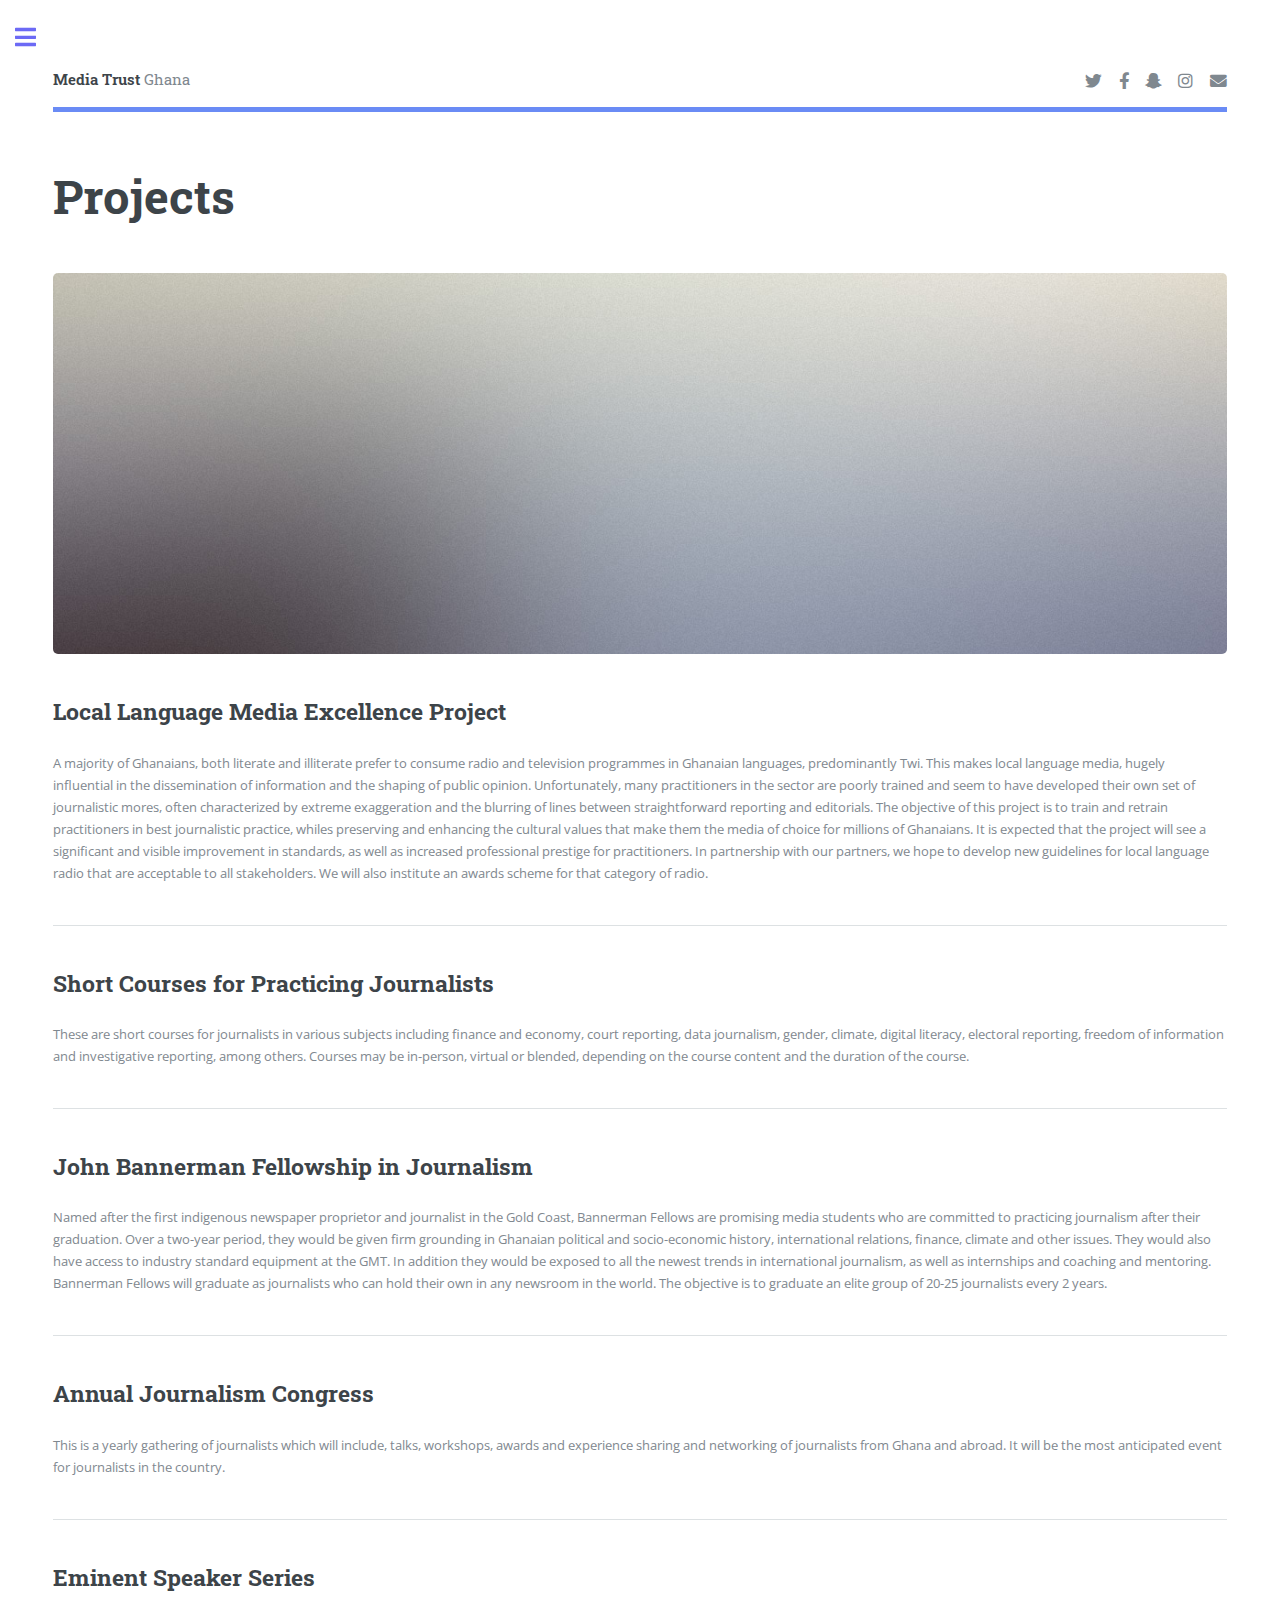
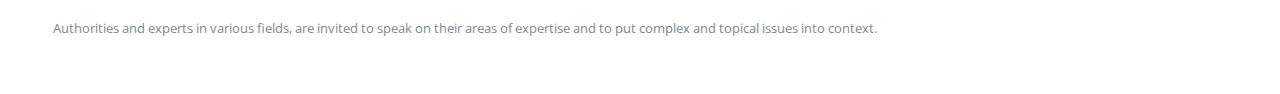
<file: projects.html>
<!DOCTYPE HTML>
<html>
	<head>
		<title>Generic - Editorial by HTML5 UP</title>
		<meta charset="utf-8" />
		<meta name="viewport" content="width=device-width, initial-scale=1, user-scalable=no" />
		<link rel="stylesheet" href="assets/css/main.css" />
	</head>
	<body class="is-preload">

		<!-- Wrapper -->
			<div id="wrapper">

				<!-- Main -->
					<div id="main">
						<div class="inner">

							<!-- Header -->
								<header id="header">
									<a href="index.html" class="logo"><strong>Media Trust</strong> Ghana</a>
									<ul class="icons">
										<li><a href="#" class="icon brands fa-twitter"><span class="label">Twitter</span></a></li>
										<li><a href="#" class="icon brands fa-facebook-f"><span class="label">Facebook</span></a></li>
										<li><a href="#" class="icon brands fa-snapchat-ghost"><span class="label">Snapchat</span></a></li>
										<li><a href="#" class="icon brands fa-instagram"><span class="label">Instagram</span></a></li>
										<li><a href="#" class="icon solid alt fa-envelope"><span class="label">Mail</span></a></li>
									</ul>
								</header>

							<!-- Content -->
								<section>
									<header class="main">
										<h1>Projects</h1>
									</header>

									<span class="image main"><img src="images/pic11.jpg" alt="" /></span>

									<h2>Local Language Media Excellence Project</h2>
									<p>A majority of Ghanaians, both literate and illiterate prefer to consume radio and television programmes in Ghanaian languages,
										 predominantly Twi. This makes local language media, hugely influential in the dissemination of information and the shaping of public opinion.
										  Unfortunately, many practitioners in the sector are poorly trained and seem to have developed their own set of journalistic mores, often characterized by extreme exaggeration and the blurring of lines between straightforward reporting and editorials.
										   The objective of this project is to train and retrain practitioners in best journalistic practice, whiles preserving and enhancing the cultural values that make them the media of choice for millions of Ghanaians. 
										   It is expected that the project will see a significant and visible improvement in standards, as well as increased professional prestige for practitioners. In partnership with our partners, we hope to develop new guidelines for local language radio that are acceptable to all stakeholders.
										    We will also institute an awards scheme for that category of radio.</p>
									<hr class="major" />

									<h2>Short Courses for Practicing Journalists</h2>
										<p>These are short courses for journalists in various subjects including finance and economy, court reporting, data journalism, gender, climate, digital literacy, electoral reporting, freedom of information and investigative reporting, among others. 
											Courses may be in-person, virtual or blended, depending on the course content and the duration of the course.</p>

									<hr class="major" />

									<h2>John Bannerman Fellowship in Journalism</h2>
											<p>Named after the first indigenous newspaper proprietor and journalist in the Gold Coast, Bannerman Fellows are promising media students who are committed to practicing journalism after their graduation.
												 Over a two-year period, they would be given firm grounding in Ghanaian political and socio-economic history, international relations, finance, climate and other issues.
												  They would also have access to industry standard equipment at the GMT. In addition they would be exposed to all the newest trends in international journalism, as well as internships and coaching and mentoring.
												   Bannerman Fellows will graduate as journalists who can hold their own in any newsroom in the world. The objective is to graduate an elite group of 20-25 journalists every 2 years.</p>


									<hr class="major" />

									<h2>Annual Journalism Congress</h2>
												<p>This is a yearly gathering of journalists which will include, talks, workshops, awards and experience sharing and networking of journalists from Ghana and abroad. It will be the most anticipated event for journalists in the country.</p>

									<hr class="major" />

									<h2>Eminent Speaker Series</h2>
												<p>Authorities and experts in various fields, are invited to speak on their areas of expertise and to put complex and topical issues into context. </p>

								</section>

						</div>
					</div>

				<!-- Sidebar -->
					<div id="sidebar">
						<div class="inner">

							<!-- Search -->
								<section id="search" class="alt">
									<form method="post" action="#">
										<input type="text" name="query" id="query" placeholder="Search" />
									</form>
								</section>

							<!-- Menu -->
								<nav id="menu">
									<header class="major">
										<h2>Menu</h2>
									</header>
									<ul>
										<li><a href="index.html">Homepage</a></li>
										<li>
											<span class="opener">About Us </span>
											<ul>
												<li><a href="aboutus.html">About MTG</a></li>
												<li><a href="aboutus.html">Our Work</a></li>
												<li><a href="aboutus.html">Our Mission</a></li>
												<li><a href="aboutus.html">Our Team</a></li>
											</ul>
										</li>
										<li><a href="projects.html">Projects</a></li>
										<!--<li><a href="elements.html">Elements</a></li>-->
										
										<li><a href="#">Resource Hub</a></li>
										<li>
											<span class="opener">Events/Training</span>
											<ul>
												<li><a href="#">MTG Upcoming Events</a></li>
												<li><a href="#">MTG Upcoming Training</a></li>
											</ul>
										</li>
										<li><a href="#">News and Blogs</a></li>
									</ul>
								</nav>
							<!-- Section -->
							<section>
								<header class="major">
									<h2>Contact Us</h2>
								</header>
								<ul class="contact">
									<li class="icon solid fa-envelope"><a href="#">addyojoel@gmail.com</a></li>
									<li class="icon solid fa-phone">(233) 243 747 461</li>
									<li class="icon solid fa-home">1234 Somewhere Road #8254<br />
									Nashville, TN 00000-0000</li>
								</ul>
							</section>

							<!-- Footer -->
							<footer id="footer">
								<p class="copyright">&copy; Untitled. All rights reserved. Demo Images: <a href="">Unsplash</a>. Design: <a href="#">HTML5 UP</a>.</p>
							</footer>

						</div>
					</div>

			</div>

		<!-- Scripts -->
			<script src="assets/js/jquery.min.js"></script>
			<script src="assets/js/browser.min.js"></script>
			<script src="assets/js/breakpoints.min.js"></script>
			<script src="assets/js/util.js"></script>
			<script src="assets/js/main.js"></script>

	</body>
</html>
</file>
<file: assets/css/main.css>
@import url(fontawesome-all.min.css);
@import url("https://fonts.googleapis.com/css?family=Open+Sans:400,600,400italic,600italic|Roboto+Slab:400,700");

html, body, div, span, applet, object,
iframe, h1, h2, h3, h4, h5, h6, p, blockquote,
pre, a, abbr, acronym, address, big, cite,
code, del, dfn, em, img, ins, kbd, q, s, samp,
small, strike, strong, sub, sup, tt, var, b,
u, i, center, dl, dt, dd, ol, ul, li, fieldset,
form, label, legend, table, caption, tbody,
tfoot, thead, tr, th, td, article, aside,
canvas, details, embed, figure, figcaption,
footer, header, hgroup, menu, nav, output, ruby,
section, summary, time, mark, audio, video {
  margin: 0;
  padding: 0;
  border: 0;
  font-size: 100%;
  font: inherit;
  vertical-align: baseline; }

article, aside, details, figcaption, figure,
footer, header, hgroup, menu, nav, section {
  display: block; }

body {
  line-height: 1; }

ol, ul {
  list-style: none; }

blockquote, q {
  quotes: none; }
  blockquote:before, blockquote:after, q:before, q:after {
    content: '';
    content: none; }

table {
  border-collapse: collapse;
  border-spacing: 0; }

body {
  -webkit-text-size-adjust: none; }

mark {
  background-color: transparent;
  color: inherit; }

input::-moz-focus-inner {
  border: 0;
  padding: 0; }

input, select, textarea {
  -moz-appearance: none;
  -webkit-appearance: none;
  -ms-appearance: none;
  appearance: none; }

/* Basic */
@-ms-viewport {
  width: device-width; }

body {
  -ms-overflow-style: scrollbar; }

@media screen and (max-width: 480px) {
  html, body {
    min-width: 320px; } }

html {
  box-sizing: border-box; }

*, *:before, *:after {
  box-sizing: inherit; }

body {
  background: #ffffff; }
  body.is-preload *, body.is-preload *:before, body.is-preload *:after, body.is-resizing *, body.is-resizing *:before, body.is-resizing *:after {
    -moz-animation: none !important;
    -webkit-animation: none !important;
    -ms-animation: none !important;
    animation: none !important;
    -moz-transition: none !important;
    -webkit-transition: none !important;
    -ms-transition: none !important;
    transition: none !important; }

/* Type */
body, input, select, textarea {
  color: #7f888f;
  font-family: "Open Sans", sans-serif;
  font-size: 13pt;
  font-weight: 400;
  line-height: 1.65; }
  @media screen and (max-width: 1680px) {
    body, input, select, textarea {
      font-size: 11pt; } }
  @media screen and (max-width: 1280px) {
    body, input, select, textarea {
      font-size: 10pt; } }
  @media screen and (max-width: 360px) {
    body, input, select, textarea {
      font-size: 9pt; } }

a {
  -moz-transition: color 0.2s ease-in-out, border-bottom-color 0.2s ease-in-out;
  -webkit-transition: color 0.2s ease-in-out, border-bottom-color 0.2s ease-in-out;
  -ms-transition: color 0.2s ease-in-out, border-bottom-color 0.2s ease-in-out;
  transition: color 0.2s ease-in-out, border-bottom-color 0.2s ease-in-out;
  border-bottom: dotted 1px;
  color: #6c6af5;
  text-decoration: none; }
  a:hover {
    border-bottom-color: #6c6af5;
    color: #6c6af5 !important; }
    a:hover strong {
      color: inherit; }

strong, b {
  color: #3d4449;
  font-weight: 600; }

em, i {
  font-style: italic; }

p {
  margin: 0 0 2em 0; }

h1, h2, h3, h4, h5, h6 {
  color: #3d4449;
  font-family: "Roboto Slab", serif;
  font-weight: 700;
  line-height: 1.5;
  margin: 0 0 1em 0; }
  h1 a, h2 a, h3 a, h4 a, h5 a, h6 a {
    color: inherit;
    text-decoration: none;
    border-bottom: 0; }

h1 {
  font-size: 4em;
  margin: 0 0 0.5em 0;
  line-height: 1.3; }

h2 {
  font-size: 1.75em; }

h3 {
  font-size: 1.25em; }

h4 {
  font-size: 1.1em; }

h5 {
  font-size: 0.9em; }

h6 {
  font-size: 0.7em; }

@media screen and (max-width: 1680px) {
  h1 {
    font-size: 3.5em; } }

@media screen and (max-width: 980px) {
  h1 {
    font-size: 3.25em; } }

@media screen and (max-width: 736px) {
  h1 {
    font-size: 2em;
    line-height: 1.4; }
  h2 {
    font-size: 1.5em; } }

sub {
  font-size: 0.8em;
  position: relative;
  top: 0.5em; }

sup {
  font-size: 0.8em;
  position: relative;
  top: -0.5em; }

blockquote {
  border-left: solid 3px rgba(210, 215, 217, 0.75);
  font-style: italic;
  margin: 0 0 2em 0;
  padding: 0.5em 0 0.5em 2em; }

code {
  background: rgba(230, 235, 237, 0.25);
  border-radius: 0.375em;
  border: solid 1px rgba(210, 215, 217, 0.75);
  font-family: "Courier New", monospace;
  font-size: 0.9em;
  margin: 0 0.25em;
  padding: 0.25em 0.65em; }

pre {
  -webkit-overflow-scrolling: touch;
  font-family: "Courier New", monospace;
  font-size: 0.9em;
  margin: 0 0 2em 0; }
  pre code {
    display: block;
    line-height: 1.75;
    padding: 1em 1.5em;
    overflow-x: auto; }

hr {
  border: 0;
  border-bottom: solid 1px rgba(210, 215, 217, 0.75);
  margin: 2em 0; }
  hr.major {
    margin: 3em 0; }

.align-left {
  text-align: left; }

.align-center {
  text-align: center; }

.align-right {
  text-align: right; }

/* Row */
.row {
  display: flex;
  flex-wrap: wrap;
  box-sizing: border-box;
  align-items: stretch; }
  .row > * {
    box-sizing: border-box; }
  .row.gtr-uniform > * > :last-child {
    margin-bottom: 0; }
  .row.aln-left {
    justify-content: flex-start; }
  .row.aln-center {
    justify-content: center; }
  .row.aln-right {
    justify-content: flex-end; }
  .row.aln-top {
    align-items: flex-start; }
  .row.aln-middle {
    align-items: center; }
  .row.aln-bottom {
    align-items: flex-end; }
  .row > .imp {
    order: -1; }
  .row > .col-1 {
    width: 8.33333%; }
  .row > .off-1 {
    margin-left: 8.33333%; }
  .row > .col-2 {
    width: 16.66667%; }
  .row > .off-2 {
    margin-left: 16.66667%; }
  .row > .col-3 {
    width: 25%; }
  .row > .off-3 {
    margin-left: 25%; }
  .row > .col-4 {
    width: 33.33333%; }
  .row > .off-4 {
    margin-left: 33.33333%; }
  .row > .col-5 {
    width: 41.66667%; }
  .row > .off-5 {
    margin-left: 41.66667%; }
  .row > .col-6 {
    width: 50%; }
  .row > .off-6 {
    margin-left: 50%; }
  .row > .col-7 {
    width: 58.33333%; }
  .row > .off-7 {
    margin-left: 58.33333%; }
  .row > .col-8 {
    width: 66.66667%; }
  .row > .off-8 {
    margin-left: 66.66667%; }
  .row > .col-9 {
    width: 75%; }
  .row > .off-9 {
    margin-left: 75%; }
  .row > .col-10 {
    width: 83.33333%; }
  .row > .off-10 {
    margin-left: 83.33333%; }
  .row > .col-11 {
    width: 91.66667%; }
  .row > .off-11 {
    margin-left: 91.66667%; }
  .row > .col-12 {
    width: 100%; }
  .row > .off-12 {
    margin-left: 100%; }
  .row.gtr-0 {
    margin-top: 0;
    margin-left: 0em; }
    .row.gtr-0 > * {
      padding: 0 0 0 0em; }
    .row.gtr-0.gtr-uniform {
      margin-top: 0em; }
      .row.gtr-0.gtr-uniform > * {
        padding-top: 0em; }
  .row.gtr-25 {
    margin-top: 0;
    margin-left: -0.375em; }
    .row.gtr-25 > * {
      padding: 0 0 0 0.375em; }
    .row.gtr-25.gtr-uniform {
      margin-top: -0.375em; }
      .row.gtr-25.gtr-uniform > * {
        padding-top: 0.375em; }
  .row.gtr-50 {
    margin-top: 0;
    margin-left: -0.75em; }
    .row.gtr-50 > * {
      padding: 0 0 0 0.75em; }
    .row.gtr-50.gtr-uniform {
      margin-top: -0.75em; }
      .row.gtr-50.gtr-uniform > * {
        padding-top: 0.75em; }
  .row {
    margin-top: 0;
    margin-left: -1.5em; }
    .row > * {
      padding: 0 0 0 1.5em; }
    .row.gtr-uniform {
      margin-top: -1.5em; }
      .row.gtr-uniform > * {
        padding-top: 1.5em; }
  .row.gtr-150 {
    margin-top: 0;
    margin-left: -2.25em; }
    .row.gtr-150 > * {
      padding: 0 0 0 2.25em; }
    .row.gtr-150.gtr-uniform {
      margin-top: -2.25em; }
      .row.gtr-150.gtr-uniform > * {
        padding-top: 2.25em; }
  .row.gtr-200 {
    margin-top: 0;
    margin-left: -3em; }
    .row.gtr-200 > * {
      padding: 0 0 0 3em; }
    .row.gtr-200.gtr-uniform {
      margin-top: -3em; }
      .row.gtr-200.gtr-uniform > * {
        padding-top: 3em; }
  @media screen and (max-width: 1680px) {
    .row {
      display: flex;
      flex-wrap: wrap;
      box-sizing: border-box;
      align-items: stretch; }
      .row > * {
        box-sizing: border-box; }
      .row.gtr-uniform > * > :last-child {
        margin-bottom: 0; }
      .row.aln-left {
        justify-content: flex-start; }
      .row.aln-center {
        justify-content: center; }
      .row.aln-right {
        justify-content: flex-end; }
      .row.aln-top {
        align-items: flex-start; }
      .row.aln-middle {
        align-items: center; }
      .row.aln-bottom {
        align-items: flex-end; }
      .row > .imp-xlarge {
        order: -1; }
      .row > .col-1-xlarge {
        width: 8.33333%; }
      .row > .off-1-xlarge {
        margin-left: 8.33333%; }
      .row > .col-2-xlarge {
        width: 16.66667%; }
      .row > .off-2-xlarge {
        margin-left: 16.66667%; }
      .row > .col-3-xlarge {
        width: 25%; }
      .row > .off-3-xlarge {
        margin-left: 25%; }
      .row > .col-4-xlarge {
        width: 33.33333%; }
      .row > .off-4-xlarge {
        margin-left: 33.33333%; }
      .row > .col-5-xlarge {
        width: 41.66667%; }
      .row > .off-5-xlarge {
        margin-left: 41.66667%; }
      .row > .col-6-xlarge {
        width: 50%; }
      .row > .off-6-xlarge {
        margin-left: 50%; }
      .row > .col-7-xlarge {
        width: 58.33333%; }
      .row > .off-7-xlarge {
        margin-left: 58.33333%; }
      .row > .col-8-xlarge {
        width: 66.66667%; }
      .row > .off-8-xlarge {
        margin-left: 66.66667%; }
      .row > .col-9-xlarge {
        width: 75%; }
      .row > .off-9-xlarge {
        margin-left: 75%; }
      .row > .col-10-xlarge {
        width: 83.33333%; }
      .row > .off-10-xlarge {
        margin-left: 83.33333%; }
      .row > .col-11-xlarge {
        width: 91.66667%; }
      .row > .off-11-xlarge {
        margin-left: 91.66667%; }
      .row > .col-12-xlarge {
        width: 100%; }
      .row > .off-12-xlarge {
        margin-left: 100%; }
      .row.gtr-0 {
        margin-top: 0;
        margin-left: 0em; }
        .row.gtr-0 > * {
          padding: 0 0 0 0em; }
        .row.gtr-0.gtr-uniform {
          margin-top: 0em; }
          .row.gtr-0.gtr-uniform > * {
            padding-top: 0em; }
      .row.gtr-25 {
        margin-top: 0;
        margin-left: -0.375em; }
        .row.gtr-25 > * {
          padding: 0 0 0 0.375em; }
        .row.gtr-25.gtr-uniform {
          margin-top: -0.375em; }
          .row.gtr-25.gtr-uniform > * {
            padding-top: 0.375em; }
      .row.gtr-50 {
        margin-top: 0;
        margin-left: -0.75em; }
        .row.gtr-50 > * {
          padding: 0 0 0 0.75em; }
        .row.gtr-50.gtr-uniform {
          margin-top: -0.75em; }
          .row.gtr-50.gtr-uniform > * {
            padding-top: 0.75em; }
      .row {
        margin-top: 0;
        margin-left: -1.5em; }
        .row > * {
          padding: 0 0 0 1.5em; }
        .row.gtr-uniform {
          margin-top: -1.5em; }
          .row.gtr-uniform > * {
            padding-top: 1.5em; }
      .row.gtr-150 {
        margin-top: 0;
        margin-left: -2.25em; }
        .row.gtr-150 > * {
          padding: 0 0 0 2.25em; }
        .row.gtr-150.gtr-uniform {
          margin-top: -2.25em; }
          .row.gtr-150.gtr-uniform > * {
            padding-top: 2.25em; }
      .row.gtr-200 {
        margin-top: 0;
        margin-left: -3em; }
        .row.gtr-200 > * {
          padding: 0 0 0 3em; }
        .row.gtr-200.gtr-uniform {
          margin-top: -3em; }
          .row.gtr-200.gtr-uniform > * {
            padding-top: 3em; } }
  @media screen and (max-width: 1280px) {
    .row {
      display: flex;
      flex-wrap: wrap;
      box-sizing: border-box;
      align-items: stretch; }
      .row > * {
        box-sizing: border-box; }
      .row.gtr-uniform > * > :last-child {
        margin-bottom: 0; }
      .row.aln-left {
        justify-content: flex-start; }
      .row.aln-center {
        justify-content: center; }
      .row.aln-right {
        justify-content: flex-end; }
      .row.aln-top {
        align-items: flex-start; }
      .row.aln-middle {
        align-items: center; }
      .row.aln-bottom {
        align-items: flex-end; }
      .row > .imp-large {
        order: -1; }
      .row > .col-1-large {
        width: 8.33333%; }
      .row > .off-1-large {
        margin-left: 8.33333%; }
      .row > .col-2-large {
        width: 16.66667%; }
      .row > .off-2-large {
        margin-left: 16.66667%; }
      .row > .col-3-large {
        width: 25%; }
      .row > .off-3-large {
        margin-left: 25%; }
      .row > .col-4-large {
        width: 33.33333%; }
      .row > .off-4-large {
        margin-left: 33.33333%; }
      .row > .col-5-large {
        width: 41.66667%; }
      .row > .off-5-large {
        margin-left: 41.66667%; }
      .row > .col-6-large {
        width: 50%; }
      .row > .off-6-large {
        margin-left: 50%; }
      .row > .col-7-large {
        width: 58.33333%; }
      .row > .off-7-large {
        margin-left: 58.33333%; }
      .row > .col-8-large {
        width: 66.66667%; }
      .row > .off-8-large {
        margin-left: 66.66667%; }
      .row > .col-9-large {
        width: 75%; }
      .row > .off-9-large {
        margin-left: 75%; }
      .row > .col-10-large {
        width: 83.33333%; }
      .row > .off-10-large {
        margin-left: 83.33333%; }
      .row > .col-11-large {
        width: 91.66667%; }
      .row > .off-11-large {
        margin-left: 91.66667%; }
      .row > .col-12-large {
        width: 100%; }
      .row > .off-12-large {
        margin-left: 100%; }
      .row.gtr-0 {
        margin-top: 0;
        margin-left: 0em; }
        .row.gtr-0 > * {
          padding: 0 0 0 0em; }
        .row.gtr-0.gtr-uniform {
          margin-top: 0em; }
          .row.gtr-0.gtr-uniform > * {
            padding-top: 0em; }
      .row.gtr-25 {
        margin-top: 0;
        margin-left: -0.375em; }
        .row.gtr-25 > * {
          padding: 0 0 0 0.375em; }
        .row.gtr-25.gtr-uniform {
          margin-top: -0.375em; }
          .row.gtr-25.gtr-uniform > * {
            padding-top: 0.375em; }
      .row.gtr-50 {
        margin-top: 0;
        margin-left: -0.75em; }
        .row.gtr-50 > * {
          padding: 0 0 0 0.75em; }
        .row.gtr-50.gtr-uniform {
          margin-top: -0.75em; }
          .row.gtr-50.gtr-uniform > * {
            padding-top: 0.75em; }
      .row {
        margin-top: 0;
        margin-left: -1.5em; }
        .row > * {
          padding: 0 0 0 1.5em; }
        .row.gtr-uniform {
          margin-top: -1.5em; }
          .row.gtr-uniform > * {
            padding-top: 1.5em; }
      .row.gtr-150 {
        margin-top: 0;
        margin-left: -2.25em; }
        .row.gtr-150 > * {
          padding: 0 0 0 2.25em; }
        .row.gtr-150.gtr-uniform {
          margin-top: -2.25em; }
          .row.gtr-150.gtr-uniform > * {
            padding-top: 2.25em; }
      .row.gtr-200 {
        margin-top: 0;
        margin-left: -3em; }
        .row.gtr-200 > * {
          padding: 0 0 0 3em; }
        .row.gtr-200.gtr-uniform {
          margin-top: -3em; }
          .row.gtr-200.gtr-uniform > * {
            padding-top: 3em; } }
  @media screen and (max-width: 980px) {
    .row {
      display: flex;
      flex-wrap: wrap;
      box-sizing: border-box;
      align-items: stretch; }
      .row > * {
        box-sizing: border-box; }
      .row.gtr-uniform > * > :last-child {
        margin-bottom: 0; }
      .row.aln-left {
        justify-content: flex-start; }
      .row.aln-center {
        justify-content: center; }
      .row.aln-right {
        justify-content: flex-end; }
      .row.aln-top {
        align-items: flex-start; }
      .row.aln-middle {
        align-items: center; }
      .row.aln-bottom {
        align-items: flex-end; }
      .row > .imp-medium {
        order: -1; }
      .row > .col-1-medium {
        width: 8.33333%; }
      .row > .off-1-medium {
        margin-left: 8.33333%; }
      .row > .col-2-medium {
        width: 16.66667%; }
      .row > .off-2-medium {
        margin-left: 16.66667%; }
      .row > .col-3-medium {
        width: 25%; }
      .row > .off-3-medium {
        margin-left: 25%; }
      .row > .col-4-medium {
        width: 33.33333%; }
      .row > .off-4-medium {
        margin-left: 33.33333%; }
      .row > .col-5-medium {
        width: 41.66667%; }
      .row > .off-5-medium {
        margin-left: 41.66667%; }
      .row > .col-6-medium {
        width: 50%; }
      .row > .off-6-medium {
        margin-left: 50%; }
      .row > .col-7-medium {
        width: 58.33333%; }
      .row > .off-7-medium {
        margin-left: 58.33333%; }
      .row > .col-8-medium {
        width: 66.66667%; }
      .row > .off-8-medium {
        margin-left: 66.66667%; }
      .row > .col-9-medium {
        width: 75%; }
      .row > .off-9-medium {
        margin-left: 75%; }
      .row > .col-10-medium {
        width: 83.33333%; }
      .row > .off-10-medium {
        margin-left: 83.33333%; }
      .row > .col-11-medium {
        width: 91.66667%; }
      .row > .off-11-medium {
        margin-left: 91.66667%; }
      .row > .col-12-medium {
        width: 100%; }
      .row > .off-12-medium {
        margin-left: 100%; }
      .row.gtr-0 {
        margin-top: 0;
        margin-left: 0em; }
        .row.gtr-0 > * {
          padding: 0 0 0 0em; }
        .row.gtr-0.gtr-uniform {
          margin-top: 0em; }
          .row.gtr-0.gtr-uniform > * {
            padding-top: 0em; }
      .row.gtr-25 {
        margin-top: 0;
        margin-left: -0.375em; }
        .row.gtr-25 > * {
          padding: 0 0 0 0.375em; }
        .row.gtr-25.gtr-uniform {
          margin-top: -0.375em; }
          .row.gtr-25.gtr-uniform > * {
            padding-top: 0.375em; }
      .row.gtr-50 {
        margin-top: 0;
        margin-left: -0.75em; }
        .row.gtr-50 > * {
          padding: 0 0 0 0.75em; }
        .row.gtr-50.gtr-uniform {
          margin-top: -0.75em; }
          .row.gtr-50.gtr-uniform > * {
            padding-top: 0.75em; }
      .row {
        margin-top: 0;
        margin-left: -1.5em; }
        .row > * {
          padding: 0 0 0 1.5em; }
        .row.gtr-uniform {
          margin-top: -1.5em; }
          .row.gtr-uniform > * {
            padding-top: 1.5em; }
      .row.gtr-150 {
        margin-top: 0;
        margin-left: -2.25em; }
        .row.gtr-150 > * {
          padding: 0 0 0 2.25em; }
        .row.gtr-150.gtr-uniform {
          margin-top: -2.25em; }
          .row.gtr-150.gtr-uniform > * {
            padding-top: 2.25em; }
      .row.gtr-200 {
        margin-top: 0;
        margin-left: -3em; }
        .row.gtr-200 > * {
          padding: 0 0 0 3em; }
        .row.gtr-200.gtr-uniform {
          margin-top: -3em; }
          .row.gtr-200.gtr-uniform > * {
            padding-top: 3em; } }
  @media screen and (max-width: 736px) {
    .row {
      display: flex;
      flex-wrap: wrap;
      box-sizing: border-box;
      align-items: stretch; }
      .row > * {
        box-sizing: border-box; }
      .row.gtr-uniform > * > :last-child {
        margin-bottom: 0; }
      .row.aln-left {
        justify-content: flex-start; }
      .row.aln-center {
        justify-content: center; }
      .row.aln-right {
        justify-content: flex-end; }
      .row.aln-top {
        align-items: flex-start; }
      .row.aln-middle {
        align-items: center; }
      .row.aln-bottom {
        align-items: flex-end; }
      .row > .imp-small {
        order: -1; }
      .row > .col-1-small {
        width: 8.33333%; }
      .row > .off-1-small {
        margin-left: 8.33333%; }
      .row > .col-2-small {
        width: 16.66667%; }
      .row > .off-2-small {
        margin-left: 16.66667%; }
      .row > .col-3-small {
        width: 25%; }
      .row > .off-3-small {
        margin-left: 25%; }
      .row > .col-4-small {
        width: 33.33333%; }
      .row > .off-4-small {
        margin-left: 33.33333%; }
      .row > .col-5-small {
        width: 41.66667%; }
      .row > .off-5-small {
        margin-left: 41.66667%; }
      .row > .col-6-small {
        width: 50%; }
      .row > .off-6-small {
        margin-left: 50%; }
      .row > .col-7-small {
        width: 58.33333%; }
      .row > .off-7-small {
        margin-left: 58.33333%; }
      .row > .col-8-small {
        width: 66.66667%; }
      .row > .off-8-small {
        margin-left: 66.66667%; }
      .row > .col-9-small {
        width: 75%; }
      .row > .off-9-small {
        margin-left: 75%; }
      .row > .col-10-small {
        width: 83.33333%; }
      .row > .off-10-small {
        margin-left: 83.33333%; }
      .row > .col-11-small {
        width: 91.66667%; }
      .row > .off-11-small {
        margin-left: 91.66667%; }
      .row > .col-12-small {
        width: 100%; }
      .row > .off-12-small {
        margin-left: 100%; }
      .row.gtr-0 {
        margin-top: 0;
        margin-left: 0em; }
        .row.gtr-0 > * {
          padding: 0 0 0 0em; }
        .row.gtr-0.gtr-uniform {
          margin-top: 0em; }
          .row.gtr-0.gtr-uniform > * {
            padding-top: 0em; }
      .row.gtr-25 {
        margin-top: 0;
        margin-left: -0.375em; }
        .row.gtr-25 > * {
          padding: 0 0 0 0.375em; }
        .row.gtr-25.gtr-uniform {
          margin-top: -0.375em; }
          .row.gtr-25.gtr-uniform > * {
            padding-top: 0.375em; }
      .row.gtr-50 {
        margin-top: 0;
        margin-left: -0.75em; }
        .row.gtr-50 > * {
          padding: 0 0 0 0.75em; }
        .row.gtr-50.gtr-uniform {
          margin-top: -0.75em; }
          .row.gtr-50.gtr-uniform > * {
            padding-top: 0.75em; }
      .row {
        margin-top: 0;
        margin-left: -1.5em; }
        .row > * {
          padding: 0 0 0 1.5em; }
        .row.gtr-uniform {
          margin-top: -1.5em; }
          .row.gtr-uniform > * {
            padding-top: 1.5em; }
      .row.gtr-150 {
        margin-top: 0;
        margin-left: -2.25em; }
        .row.gtr-150 > * {
          padding: 0 0 0 2.25em; }
        .row.gtr-150.gtr-uniform {
          margin-top: -2.25em; }
          .row.gtr-150.gtr-uniform > * {
            padding-top: 2.25em; }
      .row.gtr-200 {
        margin-top: 0;
        margin-left: -3em; }
        .row.gtr-200 > * {
          padding: 0 0 0 3em; }
        .row.gtr-200.gtr-uniform {
          margin-top: -3em; }
          .row.gtr-200.gtr-uniform > * {
            padding-top: 3em; } }
  @media screen and (max-width: 480px) {
    .row {
      display: flex;
      flex-wrap: wrap;
      box-sizing: border-box;
      align-items: stretch; }
      .row > * {
        box-sizing: border-box; }
      .row.gtr-uniform > * > :last-child {
        margin-bottom: 0; }
      .row.aln-left {
        justify-content: flex-start; }
      .row.aln-center {
        justify-content: center; }
      .row.aln-right {
        justify-content: flex-end; }
      .row.aln-top {
        align-items: flex-start; }
      .row.aln-middle {
        align-items: center; }
      .row.aln-bottom {
        align-items: flex-end; }
      .row > .imp-xsmall {
        order: -1; }
      .row > .col-1-xsmall {
        width: 8.33333%; }
      .row > .off-1-xsmall {
        margin-left: 8.33333%; }
      .row > .col-2-xsmall {
        width: 16.66667%; }
      .row > .off-2-xsmall {
        margin-left: 16.66667%; }
      .row > .col-3-xsmall {
        width: 25%; }
      .row > .off-3-xsmall {
        margin-left: 25%; }
      .row > .col-4-xsmall {
        width: 33.33333%; }
      .row > .off-4-xsmall {
        margin-left: 33.33333%; }
      .row > .col-5-xsmall {
        width: 41.66667%; }
      .row > .off-5-xsmall {
        margin-left: 41.66667%; }
      .row > .col-6-xsmall {
        width: 50%; }
      .row > .off-6-xsmall {
        margin-left: 50%; }
      .row > .col-7-xsmall {
        width: 58.33333%; }
      .row > .off-7-xsmall {
        margin-left: 58.33333%; }
      .row > .col-8-xsmall {
        width: 66.66667%; }
      .row > .off-8-xsmall {
        margin-left: 66.66667%; }
      .row > .col-9-xsmall {
        width: 75%; }
      .row > .off-9-xsmall {
        margin-left: 75%; }
      .row > .col-10-xsmall {
        width: 83.33333%; }
      .row > .off-10-xsmall {
        margin-left: 83.33333%; }
      .row > .col-11-xsmall {
        width: 91.66667%; }
      .row > .off-11-xsmall {
        margin-left: 91.66667%; }
      .row > .col-12-xsmall {
        width: 100%; }
      .row > .off-12-xsmall {
        margin-left: 100%; }
      .row.gtr-0 {
        margin-top: 0;
        margin-left: 0em; }
        .row.gtr-0 > * {
          padding: 0 0 0 0em; }
        .row.gtr-0.gtr-uniform {
          margin-top: 0em; }
          .row.gtr-0.gtr-uniform > * {
            padding-top: 0em; }
      .row.gtr-25 {
        margin-top: 0;
        margin-left: -0.375em; }
        .row.gtr-25 > * {
          padding: 0 0 0 0.375em; }
        .row.gtr-25.gtr-uniform {
          margin-top: -0.375em; }
          .row.gtr-25.gtr-uniform > * {
            padding-top: 0.375em; }
      .row.gtr-50 {
        margin-top: 0;
        margin-left: -0.75em; }
        .row.gtr-50 > * {
          padding: 0 0 0 0.75em; }
        .row.gtr-50.gtr-uniform {
          margin-top: -0.75em; }
          .row.gtr-50.gtr-uniform > * {
            padding-top: 0.75em; }
      .row {
        margin-top: 0;
        margin-left: -1.5em; }
        .row > * {
          padding: 0 0 0 1.5em; }
        .row.gtr-uniform {
          margin-top: -1.5em; }
          .row.gtr-uniform > * {
            padding-top: 1.5em; }
      .row.gtr-150 {
        margin-top: 0;
        margin-left: -2.25em; }
        .row.gtr-150 > * {
          padding: 0 0 0 2.25em; }
        .row.gtr-150.gtr-uniform {
          margin-top: -2.25em; }
          .row.gtr-150.gtr-uniform > * {
            padding-top: 2.25em; }
      .row.gtr-200 {
        margin-top: 0;
        margin-left: -3em; }
        .row.gtr-200 > * {
          padding: 0 0 0 3em; }
        .row.gtr-200.gtr-uniform {
          margin-top: -3em; }
          .row.gtr-200.gtr-uniform > * {
            padding-top: 3em; } }

/* Section/Article */
section.special, article.special {
  text-align: center; }

  header div a {
    position: absolute;
    left: 80px;
    
  }
  
header p {
  font-family: "Roboto Slab", serif;
  font-size: 1em;
  font-weight: 400;
  letter-spacing: 0.075em;
  margin-top: -0.5em;
  text-transform: uppercase; }

header.major > :last-child {
  border-bottom: solid 3px #6c6af5;
  display: inline-block;
  margin: 0 0 2em 0;
  padding: 0 0.75em 0.5em 0; }

header.main > :last-child {
  margin: 0 0 1em 0; }

/* Form */
form {
  margin: 0 0 2em 0; }

label {
  color: #3d4449;
  display: block;
  font-size: 0.9em;
  font-weight: 600;
  margin: 0 0 1em 0; }

input[type="text"],
input[type="password"],
input[type="email"],
input[type="tel"],
input[type="search"],
input[type="url"],
select,
textarea {
  -moz-appearance: none;
  -webkit-appearance: none;
  -ms-appearance: none;
  appearance: none;
  background: #ffffff;
  border-radius: 0.375em;
  border: none;
  border: solid 1px rgba(210, 215, 217, 0.75);
  color: inherit;
  display: block;
  outline: 0;
  padding: 0 1em;
  text-decoration: none;
  width: 100%; }
  input[type="text"]:invalid,
  input[type="password"]:invalid,
  input[type="email"]:invalid,
  input[type="tel"]:invalid,
  input[type="search"]:invalid,
  input[type="url"]:invalid,
  select:invalid,
  textarea:invalid {
    box-shadow: none; }
  input[type="text"]:focus,
  input[type="password"]:focus,
  input[type="email"]:focus,
  input[type="tel"]:focus,
  input[type="search"]:focus,
  input[type="url"]:focus,
  select:focus,
  textarea:focus {
    border-color: #6c6af5;
    box-shadow: 0 0 0 1px #6c6af5; }

select {
  background-image: url("data:image/svg+xml;charset=utf8,%3Csvg xmlns='http://www.w3.org/2000/svg' width='40' height='40' preserveAspectRatio='none' viewBox='0 0 40 40'%3E%3Cpath d='M9.4,12.3l10.4,10.4l10.4-10.4c0.2-0.2,0.5-0.4,0.9-0.4c0.3,0,0.6,0.1,0.9,0.4l3.3,3.3c0.2,0.2,0.4,0.5,0.4,0.9 c0,0.4-0.1,0.6-0.4,0.9L20.7,31.9c-0.2,0.2-0.5,0.4-0.9,0.4c-0.3,0-0.6-0.1-0.9-0.4L4.3,17.3c-0.2-0.2-0.4-0.5-0.4-0.9 c0-0.4,0.1-0.6,0.4-0.9l3.3-3.3c0.2-0.2,0.5-0.4,0.9-0.4S9.1,12.1,9.4,12.3z' fill='rgba(210, 215, 217, 0.75)' /%3E%3C/svg%3E");
  background-size: 1.25em;
  background-repeat: no-repeat;
  background-position: calc(100% - 1em) center;
  height: 2.75em;
  padding-right: 2.75em;
  text-overflow: ellipsis; }
  select option {
    color: #3d4449;
    background: #ffffff; }
  select:focus::-ms-value {
    background-color: transparent; }
  select::-ms-expand {
    display: none; }

input[type="text"],
input[type="password"],
input[type="email"],
input[type="tel"],
input[type="search"],
input[type="url"],
select {
  height: 2.75em; }

textarea {
  padding: 0.75em 1em; }

input[type="checkbox"],
input[type="radio"] {
  -moz-appearance: none;
  -webkit-appearance: none;
  -ms-appearance: none;
  appearance: none;
  display: block;
  float: left;
  margin-right: -2em;
  opacity: 0;
  width: 1em;
  z-index: -1; }
  input[type="checkbox"] + label,
  input[type="radio"] + label {
    text-decoration: none;
    color: #7f888f;
    cursor: pointer;
    display: inline-block;
    font-size: 1em;
    font-weight: 400;
    padding-left: 2.4em;
    padding-right: 0.75em;
    position: relative; }
    input[type="checkbox"] + label:before,
    input[type="radio"] + label:before {
      -moz-osx-font-smoothing: grayscale;
      -webkit-font-smoothing: antialiased;
      display: inline-block;
      font-style: normal;
      font-variant: normal;
      text-rendering: auto;
      line-height: 1;
      text-transform: none !important;
      font-family: 'Font Awesome 5 Free';
      font-weight: 900; }
    input[type="checkbox"] + label:before,
    input[type="radio"] + label:before {
      background: #ffffff;
      border-radius: 0.375em;
      border: solid 1px rgba(210, 215, 217, 0.75);
      content: '';
      display: inline-block;
      font-size: 0.8em;
      height: 2.0625em;
      left: 0;
      line-height: 2.0625em;
      position: absolute;
      text-align: center;
      top: 0;
      width: 2.0625em; }
  input[type="checkbox"]:checked + label:before,
  input[type="radio"]:checked + label:before {
    background: #3d4449;
    border-color: #3d4449;
    color: #ffffff;
    content: '\f00c'; }
  input[type="checkbox"]:focus + label:before,
  input[type="radio"]:focus + label:before {
    border-color: #6c6af5;
    box-shadow: 0 0 0 1px #6c6af5; }

input[type="checkbox"] + label:before {
  border-radius: 0.375em; }

input[type="radio"] + label:before {
  border-radius: 100%; }

::-webkit-input-placeholder {
  color: #9fa3a6 !important;
  opacity: 1.0; }

:-moz-placeholder {
  color: #9fa3a6 !important;
  opacity: 1.0; }

::-moz-placeholder {
  color: #9fa3a6 !important;
  opacity: 1.0; }

:-ms-input-placeholder {
  color: #9fa3a6 !important;
  opacity: 1.0; }

/* Box */
.box {
  border-radius: 0.375em;
  border: solid 1px rgba(210, 215, 217, 0.75);
  margin-bottom: 2em;
  padding: 1.5em; }
  .box > :last-child,
  .box > :last-child > :last-child,
  .box > :last-child > :last-child > :last-child {
    margin-bottom: 0; }
  .box.alt {
    border: 0;
    border-radius: 0;
    padding: 0; }

/* Icon */
.icon {
  text-decoration: none;
  border-bottom: none;
  position: relative; }
  .icon:before {
    -moz-osx-font-smoothing: grayscale;
    -webkit-font-smoothing: antialiased;
    display: inline-block;
    font-style: normal;
    font-variant: normal;
    text-rendering: auto;
    line-height: 1;
    text-transform: none !important;
    font-family: 'Font Awesome 5 Free';
    font-weight: 400; }
  .icon > .label {
    display: none; }
  .icon:before {
    line-height: inherit; }
  .icon.solid:before {
    font-weight: 900; }
  .icon.brands:before {
    font-family: 'Font Awesome 5 Brands'; }
    
  header div img {
    bottom: 0.5em;
    position: absolute;
    padding: 0.2em 0 0 0.2em;
    float: left;
    width: 70px;
    height: 70px;
    }
/* Image */
.image {
  border-radius: 0.375em;
  border: 0;
  display: inline-block;
  position: relative; }
  .image img {
    border-radius: 0.375em;
    display: block; }
  .image.left, .image.right {
    max-width: 40%; }
    .image.left img, .image.right img {
      width: 100%; }
  .image.left {
    float: left;
    padding: 0 1.5em 1em 0;
    top: 0.25em; }
  .image.right {
    float: right;
    padding: 0 0 1em 1.5em;
    top: 0.25em; }
  .image.fit {
    display: block;
    margin: 0 0 2em 0;
    width: 100%; }
    .image.fit img {
      width: 100%; }
  .image.main {
    display: block;
    margin: 0 0 3em 0;
    width: 100%; }
    .image.main img {
      width: 100%; }

a.image {
  overflow: hidden; }
  a.image img {
    -moz-transition: -moz-transform 0.2s ease;
    -webkit-transition: -webkit-transform 0.2s ease;
    -ms-transition: -ms-transform 0.2s ease;
    transition: transform 0.2s ease; }
  a.image:hover img {
    -moz-transform: scale(1.075);
    -webkit-transform: scale(1.075);
    -ms-transform: scale(1.075);
    transform: scale(1.075); }

/* List */
ol {
  list-style: decimal;
  margin: 0 0 2em 0;
  padding-left: 1.25em; }
  ol li {
    padding-left: 0.25em; }

ul {
  list-style: disc;
  margin: 0 0 2em 0;
  padding-left: 1em; }
  ul li {
    padding-left: 0.5em; }
  ul.alt {
    list-style: none;
    padding-left: 0; }
    ul.alt li {
      border-top: solid 1px rgba(210, 215, 217, 0.75);
      padding: 0.5em 0; }
      ul.alt li:first-child {
        border-top: 0;
        padding-top: 0; }

dl {
  margin: 0 0 2em 0; }
  dl dt {
    display: block;
    font-weight: 600;
    margin: 0 0 1em 0; }
  dl dd {
    margin-left: 2em; }

/* Actions */
ul.actions {
  display: -moz-flex;
  display: -webkit-flex;
  display: -ms-flex;
  display: flex;
  cursor: default;
  list-style: none;
  margin-left: -1em;
  padding-left: 0; }
  ul.actions li {
    padding: 0 0 0 1em;
    vertical-align: middle; }
  ul.actions.special {
    -moz-justify-content: center;
    -webkit-justify-content: center;
    -ms-justify-content: center;
    justify-content: center;
    width: 100%;
    margin-left: 0; }
    ul.actions.special li:first-child {
      padding-left: 0; }
  ul.actions.stacked {
    -moz-flex-direction: column;
    -webkit-flex-direction: column;
    -ms-flex-direction: column;
    flex-direction: column;
    margin-left: 0; }
    ul.actions.stacked li {
      padding: 1.3em 0 0 0; }
      ul.actions.stacked li:first-child {
        padding-top: 0; }
  ul.actions.fit {
    width: calc(100% + 1em); }
    ul.actions.fit li {
      -moz-flex-grow: 1;
      -webkit-flex-grow: 1;
      -ms-flex-grow: 1;
      flex-grow: 1;
      -moz-flex-shrink: 1;
      -webkit-flex-shrink: 1;
      -ms-flex-shrink: 1;
      flex-shrink: 1;
      width: 100%; }
      ul.actions.fit li > * {
        width: 100%; }
    ul.actions.fit.stacked {
      width: 100%; }

/* Icons */
ul.icons {
  cursor: default;
  list-style: none;
  padding-left: 0; }
  ul.icons li {
    display: inline-block;
    padding: 0 1em 0 0; }
    ul.icons li:last-child {
      padding-right: 0; }
    ul.icons li .icon {
      color: inherit; }
      ul.icons li .icon:before {
        font-size: 1.25em; }

/* Contact */
ul.contact {
  list-style: none;
  padding: 0; }
  ul.contact li {
    text-decoration: none;
    border-top: solid 1px rgba(210, 215, 217, 0.75);
    margin: 1.5em 0 0 0;
    padding: 1.5em 0 0 3em;
    position: relative; }
    ul.contact li:before {
      -moz-osx-font-smoothing: grayscale;
      -webkit-font-smoothing: antialiased;
      display: inline-block;
      font-style: normal;
      font-variant: normal;
      text-rendering: auto;
      line-height: 1;
      text-transform: none !important;
      font-family: 'Font Awesome 5 Free';
      font-weight: 400; }
    ul.contact li:before {
      color: #6c6af5;
      display: inline-block;
      font-size: 1.5em;
      height: 1.125em;
      left: 0;
      line-height: 1.125em;
      position: absolute;
      text-align: center;
      top: 1em;
      width: 1.5em; }
    ul.contact li:first-child {
      border-top: 0;
      margin-top: 0;
      padding-top: 0; }
      ul.contact li:first-child:before {
        top: 0; }
    ul.contact li a {
      color: inherit; }

/* Pagination */
ul.pagination {
  cursor: default;
  list-style: none;
  padding-left: 0; }
  ul.pagination li {
    display: inline-block;
    padding-left: 0;
    vertical-align: middle; }
    ul.pagination li > .page {
      -moz-transition: background-color 0.2s ease-in-out, color 0.2s ease-in-out;
      -webkit-transition: background-color 0.2s ease-in-out, color 0.2s ease-in-out;
      -ms-transition: background-color 0.2s ease-in-out, color 0.2s ease-in-out;
      transition: background-color 0.2s ease-in-out, color 0.2s ease-in-out;
      border-bottom: 0;
      border-radius: 0.375em;
      display: inline-block;
      font-size: 0.8em;
      font-weight: 600;
      height: 2em;
      line-height: 2em;
      margin: 0 0.125em;
      min-width: 2em;
      padding: 0 0.5em;
      text-align: center; }
      ul.pagination li > .page.active {
        background-color: #6c6af5;
        color: #ffffff !important; }
        ul.pagination li > .page.active:hover {
          background-color: #6c6af5; }
        ul.pagination li > .page.active:active {
          background-color: #6c6af5; }
    ul.pagination li:first-child {
      padding-right: 0.75em; }
    ul.pagination li:last-child {
      padding-left: 0.75em; }
  @media screen and (max-width: 480px) {
    ul.pagination li:nth-child(n+2):nth-last-child(n+2) {
      display: none; }
    ul.pagination li:first-child {
      padding-right: 0; } }

/* Table */
.table-wrapper {
  -webkit-overflow-scrolling: touch;
  overflow-x: auto; }

table {
  margin: 0 0 2em 0;
  width: 100%; }
  table tbody tr {
    border: solid 1px rgba(210, 215, 217, 0.75);
    border-left: 0;
    border-right: 0; }
    table tbody tr:nth-child(2n + 1) {
      background-color: rgba(230, 235, 237, 0.25); }
  table td {
    padding: 0.75em 0.75em; }
  table th {
    color: #3d4449;
    font-size: 0.9em;
    font-weight: 600;
    padding: 0 0.75em 0.75em 0.75em;
    text-align: left; }
  table thead {
    border-bottom: solid 2px rgba(210, 215, 217, 0.75); }
  table tfoot {
    border-top: solid 2px rgba(210, 215, 217, 0.75); }
  table.alt {
    border-collapse: separate; }
    table.alt tbody tr td {
      border: solid 1px rgba(210, 215, 217, 0.75);
      border-left-width: 0;
      border-top-width: 0; }
      table.alt tbody tr td:first-child {
        border-left-width: 1px; }
    table.alt tbody tr:first-child td {
      border-top-width: 1px; }
    table.alt thead {
      border-bottom: 0; }
    table.alt tfoot {
      border-top: 0; }

/* Button */
input[type="submit"],
input[type="reset"],
input[type="button"],
button,
.button {
  -moz-appearance: none;
  -webkit-appearance: none;
  -ms-appearance: none;
  appearance: none;
  -moz-transition: background-color 0.2s ease-in-out, color 0.2s ease-in-out;
  -webkit-transition: background-color 0.2s ease-in-out, color 0.2s ease-in-out;
  -ms-transition: background-color 0.2s ease-in-out, color 0.2s ease-in-out;
  transition: background-color 0.2s ease-in-out, color 0.2s ease-in-out;
  background-color: transparent;
  border-radius: 0.375em;
  border: 0;
  box-shadow: inset 0 0 0 2px #6c6af5;
  color: #6c6af5 !important;
  cursor: pointer;
  display: inline-block;
  font-family: "Roboto Slab", serif;
  font-size: 0.8em;
  font-weight: 700;
  height: 3.5em;
  letter-spacing: 0.075em;
  line-height: 3.5em;
  padding: 0 2.25em;
  text-align: center;
  text-decoration: none;
  text-transform: uppercase;
  white-space: nowrap; }
  input[type="submit"]:hover,
  input[type="reset"]:hover,
  input[type="button"]:hover,
  button:hover,
  .button:hover {
    background-color: rgba(245, 106, 106, 0.05); }
  input[type="submit"]:active,
  input[type="reset"]:active,
  input[type="button"]:active,
  button:active,
  .button:active {
    background-color: rgba(245, 106, 106, 0.15); }
  input[type="submit"].icon:before,
  input[type="reset"].icon:before,
  input[type="button"].icon:before,
  button.icon:before,
  .button.icon:before {
    margin-right: 0.5em; }
  input[type="submit"].fit,
  input[type="reset"].fit,
  input[type="button"].fit,
  button.fit,
  .button.fit {
    width: 100%; }
  input[type="submit"].small,
  input[type="reset"].small,
  input[type="button"].small,
  button.small,
  .button.small {
    font-size: 0.6em; }
  input[type="submit"].large,
  input[type="reset"].large,
  input[type="button"].large,
  button.large,
  .button.large {
    font-size: 1em;
    height: 3.65em;
    line-height: 3.65em; }
  input[type="submit"].primary,
  input[type="reset"].primary,
  input[type="button"].primary,
  button.primary,
  .button.primary {
    background-color: #6c6af5;
    box-shadow: none;
    color: #ffffff !important; }
    input[type="submit"].primary:hover,
    input[type="reset"].primary:hover,
    input[type="button"].primary:hover,
    button.primary:hover,
    .button.primary:hover {
      background-color: #f67878; }
    input[type="submit"].primary:active,
    input[type="reset"].primary:active,
    input[type="button"].primary:active,
    button.primary:active,
    .button.primary:active {
      background-color: #f45c5c; }
  input[type="submit"].disabled, input[type="submit"]:disabled,
  input[type="reset"].disabled,
  input[type="reset"]:disabled,
  input[type="button"].disabled,
  input[type="button"]:disabled,
  button.disabled,
  button:disabled,
  .button.disabled,
  .button:disabled {
    pointer-events: none;
    opacity: 0.25; }

/* Mini Posts */
.mini-posts article {
  border-top: solid 1px rgba(210, 215, 217, 0.75);
  margin-top: 2em;
  padding-top: 2em; }
  .mini-posts article .image {
    display: block;
    margin: 0 0 1.5em 0; }
    .mini-posts article .image img {
      display: block;
      width: 100%; }
  .mini-posts article:first-child {
    border-top: 0;
    margin-top: 0;
    padding-top: 0; }

/* Features */
.features {
  display: -moz-flex;
  display: -webkit-flex;
  display: -ms-flex;
  display: flex;
  -moz-flex-wrap: wrap;
  -webkit-flex-wrap: wrap;
  -ms-flex-wrap: wrap;
  flex-wrap: wrap;
  margin: 0 0 2em -3em;
  width: calc(100% + 3em); }
  .features article {
    -moz-align-items: center;
    -webkit-align-items: center;
    -ms-align-items: center;
    align-items: center;
    display: -moz-flex;
    display: -webkit-flex;
    display: -ms-flex;
    display: flex;
    margin: 0 0 3em 3em;
    position: relative;
    width: calc(50% - 3em); }
    .features article:nth-child(2n - 1) {
      margin-right: 1.5em; }
    .features article:nth-child(2n) {
      margin-left: 1.5em; }
    .features article:nth-last-child(1), .features article:nth-last-child(2) {
      margin-bottom: 0; }
    .features article .icon {
      -moz-flex-grow: 0;
      -webkit-flex-grow: 0;
      -ms-flex-grow: 0;
      flex-grow: 0;
      -moz-flex-shrink: 0;
      -webkit-flex-shrink: 0;
      -ms-flex-shrink: 0;
      flex-shrink: 0;
      display: block;
      height: 10em;
      line-height: 10em;
      margin: 0 2em 0 0;
      text-align: center;
      width: 10em; }
      .features article .icon:before {
        color: #6c6af5;
        font-size: 2.75rem;
        position: relative;
        top: 0.05em; }
      .features article .icon:after {
        -moz-transform: rotate(45deg);
        -webkit-transform: rotate(45deg);
        -ms-transform: rotate(45deg);
        transform: rotate(45deg);
        border-radius: 0.25rem;
        border: solid 2px rgba(210, 215, 217, 0.75);
        content: '';
        display: block;
        height: 7em;
        left: 50%;
        margin: -3.5em 0 0 -3.5em;
        position: absolute;
        top: 50%;
        width: 7em; }
    .features article .content {
      -moz-flex-grow: 1;
      -webkit-flex-grow: 1;
      -ms-flex-grow: 1;
      flex-grow: 1;
      -moz-flex-shrink: 1;
      -webkit-flex-shrink: 1;
      -ms-flex-shrink: 1;
      flex-shrink: 1;
      width: 100%; }
      .features article .content > :last-child {
        margin-bottom: 0; }
  @media screen and (max-width: 980px) {
    .features {
      margin: 0 0 2em 0;
      width: 100%; }
      .features article {
        margin: 0 0 3em 0;
        width: 100%; }
        .features article:nth-child(2n - 1) {
          margin-right: 0; }
        .features article:nth-child(2n) {
          margin-left: 0; }
        .features article:nth-last-child(1), .features article:nth-last-child(2) {
          margin-bottom: 3em; }
        .features article:last-child {
          margin-bottom: 0; }
        .features article .icon {
          height: 8em;
          line-height: 8em;
          width: 8em; }
          .features article .icon:before {
            font-size: 2.25rem; }
          .features article .icon:after {
            height: 6em;
            margin: -3em 0 0 -3em;
            width: 6em; } }
  @media screen and (max-width: 480px) {
    .features article {
      -moz-flex-direction: column;
      -webkit-flex-direction: column;
      -ms-flex-direction: column;
      flex-direction: column;
      -moz-align-items: -moz-flex-start;
      -webkit-align-items: -webkit-flex-start;
      -ms-align-items: -ms-flex-start;
      align-items: flex-start; }
      .features article .icon {
        height: 6em;
        line-height: 6em;
        margin: 0 0 1.5em 0;
        width: 6em; }
        .features article .icon:before {
          font-size: 1.5rem; }
        .features article .icon:after {
          height: 4em;
          margin: -2em 0 0 -2em;
          width: 4em; } }
  @media screen and (max-width: 480px) {
    .features article .icon:before {
      font-size: 1.25rem; } }

/* Posts */
.posts {
  display: -moz-flex;
  display: -webkit-flex;
  display: -ms-flex;
  display: flex;
  -moz-flex-wrap: wrap;
  -webkit-flex-wrap: wrap;
  -ms-flex-wrap: wrap;
  flex-wrap: wrap;
  margin: 0 0 2em -6em;
  width: calc(100% + 6em); }
  .posts article {
    -moz-flex-grow: 0;
    -webkit-flex-grow: 0;
    -ms-flex-grow: 0;
    flex-grow: 0;
    -moz-flex-shrink: 1;
    -webkit-flex-shrink: 1;
    -ms-flex-shrink: 1;
    flex-shrink: 1;
    margin: 0 0 6em 6em;
    position: relative;
    width: calc(33.33333% - 6em); }
    .posts article:before {
      background: rgba(210, 215, 217, 0.75);
      content: '';
      display: block;
      height: calc(100% + 6em);
      left: -3em;
      position: absolute;
      top: 0;
      width: 1px; }
    .posts article:after {
      background: rgba(210, 215, 217, 0.75);
      bottom: -3em;
      content: '';
      display: block;
      height: 1px;
      position: absolute;
      right: 0;
      width: calc(100% + 6em); }
    .posts article > :last-child {
      margin-bottom: 0; }
    .posts article .image {
      display: block;
      margin: 0 0 2em 0; }
      .posts article .image img {
        display: block;
        width: 100%; }
  @media screen and (min-width: 1681px) {
    .posts article:nth-child(3n + 1):before {
      display: none; }
    .posts article:nth-child(3n + 1):after {
      width: 100%; }
    .posts article:nth-last-child(1), .posts article:nth-last-child(2), .posts article:nth-last-child(3) {
      margin-bottom: 0; }
      .posts article:nth-last-child(1):before, .posts article:nth-last-child(2):before, .posts article:nth-last-child(3):before {
        height: 100%; }
      .posts article:nth-last-child(1):after, .posts article:nth-last-child(2):after, .posts article:nth-last-child(3):after {
        display: none; } }
  @media screen and (max-width: 1680px) {
    .posts article {
      width: calc(50% - 6em); }
      .posts article:nth-last-child(3) {
        margin-bottom: 6em; } }
  @media screen and (min-width: 481px) and (max-width: 1680px) {
    .posts article:nth-child(2n + 1):before {
      display: none; }
    .posts article:nth-child(2n + 1):after {
      width: 100%; }
    .posts article:nth-last-child(1), .posts article:nth-last-child(2) {
      margin-bottom: 0; }
      .posts article:nth-last-child(1):before, .posts article:nth-last-child(2):before {
        height: 100%; }
      .posts article:nth-last-child(1):after, .posts article:nth-last-child(2):after {
        display: none; } }
  @media screen and (max-width: 736px) {
    .posts {
      margin: 0 0 2em -4.5em;
      width: calc(100% + 4.5em); }
      .posts article {
        margin: 0 0 4.5em 4.5em;
        width: calc(50% - 4.5em); }
        .posts article:before {
          height: calc(100% + 4.5em);
          left: -2.25em; }
        .posts article:after {
          bottom: -2.25em;
          width: calc(100% + 4.5em); }
        .posts article:nth-last-child(3) {
          margin-bottom: 4.5em; } }
  @media screen and (max-width: 480px) {
    .posts {
      margin: 0 0 2em 0;
      width: 100%; }
      .posts article {
        margin: 0 0 4.5em 0;
        width: 100%; }
        .posts article:before {
          display: none; }
        .posts article:after {
          width: 100%; }
        .posts article:last-child {
          margin-bottom: 0; }
          .posts article:last-child:after {
            display: none; } }

/* Wrapper */
#wrapper {
  display: -moz-flex;
  display: -webkit-flex;
  display: -ms-flex;
  display: flex;
  -moz-flex-direction: row-reverse;
  -webkit-flex-direction: row-reverse;
  -ms-flex-direction: row-reverse;
  flex-direction: row-reverse;
  min-height: 100vh; }

/* Main */
#main {
  -moz-flex-grow: 1;
  -webkit-flex-grow: 1;
  -ms-flex-grow: 1;
  flex-grow: 1;
  -moz-flex-shrink: 1;
  -webkit-flex-shrink: 1;
  -ms-flex-shrink: 1;
  flex-shrink: 1;
  width: 100%; }
  #main > .inner {
    padding: 0 6em 0.1em 6em ;
    margin: 0 auto;
    max-width: 110em; }
    #main > .inner > section {
      padding: 6em 0 4em 0 ;
      border-top: solid 2px rgba(210, 215, 217, 0.75); }
      #main > .inner > section:first-of-type {
        border-top: 0 !important; }
  @media screen and (max-width: 1680px) {
    #main > .inner {
      padding: 0 5em 0.1em 5em ; }
      #main > .inner > section {
        padding: 5em 0 3em 0 ; } }
  @media screen and (max-width: 1280px) {
    #main > .inner {
      padding: 0 4em 0.1em 4em ; }
      #main > .inner > section {
        padding: 4em 0 2em 0 ; } }
  @media screen and (max-width: 736px) {
    #main > .inner {
      padding: 0 2em 0.1em 2em ; }
      #main > .inner > section {
        padding: 3em 0 1em 0 ; } }

/* Sidebar */
#search form {
  text-decoration: none;
  position: relative; }
  #search form:before {
    -moz-osx-font-smoothing: grayscale;
    -webkit-font-smoothing: antialiased;
    display: inline-block;
    font-style: normal;
    font-variant: normal;
    text-rendering: auto;
    line-height: 1;
    text-transform: none !important;
    font-family: 'Font Awesome 5 Free';
    font-weight: 900; }
  #search form:before {
    -moz-transform: scaleX(-1);
    -webkit-transform: scaleX(-1);
    -ms-transform: scaleX(-1);
    transform: scaleX(-1);
    color: #7f888f;
    content: '\f002';
    cursor: default;
    display: block;
    font-size: 1.5em;
    height: 2em;
    line-height: 2em;
    opacity: 0.325;
    position: absolute;
    right: 0;
    text-align: center;
    top: 0;
    width: 2em; }
  #search form input[type="text"] {
    padding-right: 2.75em; }

#sidebar {
  -moz-flex-grow: 0;
  -webkit-flex-grow: 0;
  -ms-flex-grow: 0;
  flex-grow: 0;
  -moz-flex-shrink: 0;
  -webkit-flex-shrink: 0;
  -ms-flex-shrink: 0;
  flex-shrink: 0;
  -moz-transition: margin-left 0.5s ease, box-shadow 0.5s ease;
  -webkit-transition: margin-left 0.5s ease, box-shadow 0.5s ease;
  -ms-transition: margin-left 0.5s ease, box-shadow 0.5s ease;
  transition: margin-left 0.5s ease, box-shadow 0.5s ease;
  background-color: #f5f6f7;
  font-size: 0.9em;
  position: relative;
  width: 26em; }
  #sidebar h2 {
    font-size: 1.38889em; }
  #sidebar > .inner {
    padding: 2.22222em 2.22222em 2.44444em 2.22222em ;
    position: relative;
    width: 26em; }
    #sidebar > .inner > * {
      border-bottom: solid 2px rgba(210, 215, 217, 0.75);
      margin: 0 0 3.5em 0;
      padding: 0 0 3.5em 0; }
      #sidebar > .inner > * > :last-child {
        margin-bottom: 0; }
      #sidebar > .inner > *:last-child {
        border-bottom: 0;
        margin-bottom: 0;
        padding-bottom: 0; }
    #sidebar > .inner > .alt {
      background-color: #eff1f2;
      border-bottom: 0;
      margin: -2.22222em 0 4.44444em -2.22222em;
      padding: 2.22222em;
      width: calc(100% + 4.44444em); }
  #sidebar .toggle {
    text-decoration: none;
    -moz-transition: left 0.5s ease;
    -webkit-transition: left 0.5s ease;
    -ms-transition: left 0.5s ease;
    transition: left 0.5s ease;
    -webkit-tap-highlight-color: rgba(255, 255, 255, 0);
    border: 0;
    display: block;
    height: 7.5em;
    left: 26em;
    line-height: 7.5em;
    outline: 0;
    overflow: hidden;
    position: absolute;
    text-align: center;
    text-indent: -15em;
    white-space: nowrap;
    top: 0;
    width: 6em;
    z-index: 10000; }
    #sidebar .toggle:before {
      -moz-osx-font-smoothing: grayscale;
      -webkit-font-smoothing: antialiased;
      display: inline-block;
      font-style: normal;
      font-variant: normal;
      text-rendering: auto;
      line-height: 1;
      text-transform: none !important;
      font-family: 'Font Awesome 5 Free';
      font-weight: 900; }
    #sidebar .toggle:before {
      content: '\f0c9';
      font-size: 2rem;
      height: inherit;
      left: 0;
      line-height: inherit;
      position: absolute;
      text-indent: 0;
      top: 0;
      width: inherit; }
  #sidebar.inactive {
    margin-left: -26em; }
  @media screen and (max-width: 1680px) {
    #sidebar {
      width: 24em; }
      #sidebar > .inner {
        padding: 1.66667em 1.66667em 1.33333em 1.66667em ;
        width: 24em; }
        #sidebar > .inner > .alt {
          margin: -1.66667em 0 3.33333em -1.66667em;
          padding: 1.66667em;
          width: calc(100% + 3.33333em); }
      #sidebar .toggle {
        height: 6.25em;
        left: 24em;
        line-height: 6.25em;
        text-indent: 5em;
        width: 5em; }
        #sidebar .toggle:before {
          font-size: 1.5rem; }
      #sidebar.inactive {
        margin-left: -24em; } }
  @media screen and (max-width: 1280px) {
    #sidebar {
      box-shadow: 0 0 5em 0 rgba(0, 0, 0, 0.175);
      height: 100%;
      left: 0;
      position: fixed;
      top: 0;
      z-index: 10000; }
      #sidebar.inactive {
        box-shadow: none; }
      #sidebar > .inner {
        -webkit-overflow-scrolling: touch;
        height: 100%;
        left: 0;
        overflow-x: hidden;
        overflow-y: auto;
        position: absolute;
        top: 0; }
        #sidebar > .inner:after {
          content: '';
          display: block;
          height: 4em;
          width: 100%; }
      #sidebar .toggle {
        text-indent: 6em;
        width: 6em; }
        #sidebar .toggle:before {
          font-size: 1.5rem;
          margin-left: -0.4375em; }
      body.is-preload #sidebar {
        display: none; } }
  @media screen and (max-width: 736px) {
    header div img {
      bottom: 0.5em;
			position: relative;
			padding: 0.1em 0 0 0.1em;
			float: left;
			width: 45px;
			height: 45px;
		  }
    #sidebar .toggle {
      text-indent: 7.25em;
      width: 7.25em; }
      #sidebar .toggle:before {
        color: #7f888f;
        margin-left: -0.0625em;
        margin-top: -0.25em;
        font-size: 1.1rem;
        z-index: 1; }
      #sidebar .toggle:after {
        background: rgba(222, 225, 226, 0.75);
        border-radius: 0.375em;
        content: '';
        height: 3.5em;
        left: 1em;
        position: absolute;
        top: 1em;
        width: 5em; } }

/* Header */
#header {
  display: -moz-flex;
  display: -webkit-flex;
  display: -ms-flex;
  display: flex;
  border-bottom: solid 5px #6a8bf5;
  padding: 6em 0 1em 0;
  position: relative; }
  #header > * {
    -moz-flex: 1;
    -webkit-flex: 1;
    -ms-flex: 1;
    flex: 1;
    margin-bottom: 0; }
  #header .logo {
    border-bottom: 0;
    color: inherit;
    font-family: "Roboto Slab", serif;
    font-size: 1.125em; }
  #header .icons {
    text-align: right; }
  @media screen and (max-width: 1680px) {
    #header {
      padding-top: 5em; } }
  @media screen and (max-width: 736px) {
    #header {
      padding-top: 6.5em; }
      #header .logo {
        font-size: 1.25em;
        margin: 0; }
      #header .icons {
        height: 5em;
        line-height: 5em;
        position: absolute;
        right: -0.5em;
        top: 0; } }

/* Banner */
#banner {
  padding: 6em 0 4em 0 ;
  display: -moz-flex;
  display: -webkit-flex;
  display: -ms-flex;
  display: flex; }
  #banner h1 {
    margin-top: -0.125em; }
  #banner .content {
    -moz-flex-grow: 1;
    -webkit-flex-grow: 1;
    -ms-flex-grow: 1;
    flex-grow: 1;
    -moz-flex-shrink: 1;
    -webkit-flex-shrink: 1;
    -ms-flex-shrink: 1;
    flex-shrink: 1;
    width: 50%; }
  #banner .image {
    -moz-flex-grow: 0;
    -webkit-flex-grow: 0;
    -ms-flex-grow: 0;
    flex-grow: 0;
    -moz-flex-shrink: 0;
    -webkit-flex-shrink: 0;
    -ms-flex-shrink: 0;
    flex-shrink: 0;
    display: block;
    margin: 0 0 2em 4em;
    width: 50%; }
    #banner .image img {
      height: 100%;
      -moz-object-fit: cover;
      -webkit-object-fit: cover;
      -ms-object-fit: cover;
      object-fit: cover;
      -moz-object-position: center;
      -webkit-object-position: center;
      -ms-object-position: center;
      object-position: center;
      width: 100%; }
  @media screen and (orientation: portrait) {
    #banner {
      -moz-flex-direction: column-reverse;
      -webkit-flex-direction: column-reverse;
      -ms-flex-direction: column-reverse;
      flex-direction: column-reverse; }
      #banner h1 br {
        display: none; }
      #banner .content {
        -moz-flex-grow: 0;
        -webkit-flex-grow: 0;
        -ms-flex-grow: 0;
        flex-grow: 0;
        -moz-flex-shrink: 0;
        -webkit-flex-shrink: 0;
        -ms-flex-shrink: 0;
        flex-shrink: 0;
        width: 100%; }
      #banner .image {
        -moz-flex-grow: 0;
        -webkit-flex-grow: 0;
        -ms-flex-grow: 0;
        flex-grow: 0;
        -moz-flex-shrink: 0;
        -webkit-flex-shrink: 0;
        -ms-flex-shrink: 0;
        flex-shrink: 0;
        margin: 0 0 4em 0;
        height: 25em;
        max-height: 50vh;
        min-height: 18em;
        width: 100%; } }
  @media screen and (orientation: portrait) and (max-width: 480px) {
    #banner .image {
      max-height: 35vh; } }

/* Footer */
#footer .copyright {
  color: #9fa3a6;
  font-size: 0.9em; }
  #footer .copyright a {
    color: inherit; }

/* Menu */
#menu ul {
  -moz-user-select: none;
  -webkit-user-select: none;
  -ms-user-select: none;
  user-select: none;
  color: #3d4449;
  font-family: "Roboto Slab", serif;
  font-weight: 400;
  letter-spacing: 0.075em;
  list-style: none;
  margin-bottom: 0;
  padding: 0;
  text-transform: uppercase; }
  #menu ul a, #menu ul span {
    border-bottom: 0;
    color: inherit;
    cursor: pointer;
    display: block;
    font-size: 0.9em;
    padding: 0.625em 0; }
    #menu ul a:hover, #menu ul span:hover {
      color: #6c6af5; }
    #menu ul a.opener, #menu ul span.opener {
      -moz-transition: color 0.2s ease-in-out;
      -webkit-transition: color 0.2s ease-in-out;
      -ms-transition: color 0.2s ease-in-out;
      transition: color 0.2s ease-in-out;
      text-decoration: none;
      -webkit-tap-highlight-color: rgba(255, 255, 255, 0);
      position: relative; }
      #menu ul a.opener:before, #menu ul span.opener:before {
        -moz-osx-font-smoothing: grayscale;
        -webkit-font-smoothing: antialiased;
        display: inline-block;
        font-style: normal;
        font-variant: normal;
        text-rendering: auto;
        line-height: 1;
        text-transform: none !important;
        font-family: 'Font Awesome 5 Free';
        font-weight: 900; }
      #menu ul a.opener:before, #menu ul span.opener:before {
        -moz-transition: color 0.2s ease-in-out, -moz-transform 0.2s ease-in-out;
        -webkit-transition: color 0.2s ease-in-out, -webkit-transform 0.2s ease-in-out;
        -ms-transition: color 0.2s ease-in-out, -ms-transform 0.2s ease-in-out;
        transition: color 0.2s ease-in-out, transform 0.2s ease-in-out;
        color: #9fa3a6;
        content: '\f078';
        position: absolute;
        right: 0; }
      #menu ul a.opener:hover:before, #menu ul span.opener:hover:before {
        color: #6c6af5; }
      #menu ul a.opener.active + ul, #menu ul span.opener.active + ul {
        display: block; }
      #menu ul a.opener.active:before, #menu ul span.opener.active:before {
        -moz-transform: rotate(-180deg);
        -webkit-transform: rotate(-180deg);
        -ms-transform: rotate(-180deg);
        transform: rotate(-180deg); }

#menu > ul > li {
  border-top: solid 1px rgba(210, 215, 217, 0.75);
  margin: 0.5em 0 0 0;
  padding: 0.5em 0 0 0; }
  #menu > ul > li > ul {
    color: #9fa3a6;
    display: none;
    margin: 0.5em 0 1.5em 0;
    padding-left: 1em; }
    #menu > ul > li > ul a, #menu > ul > li > ul span {
      font-size: 0.8em; }
    #menu > ul > li > ul > li {
      margin: 0.125em 0 0 0;
      padding: 0.125em 0 0 0; }
  #menu > ul > li:first-child {
    border-top: 0;
    margin-top: 0;
    padding-top: 0; }
</file>
